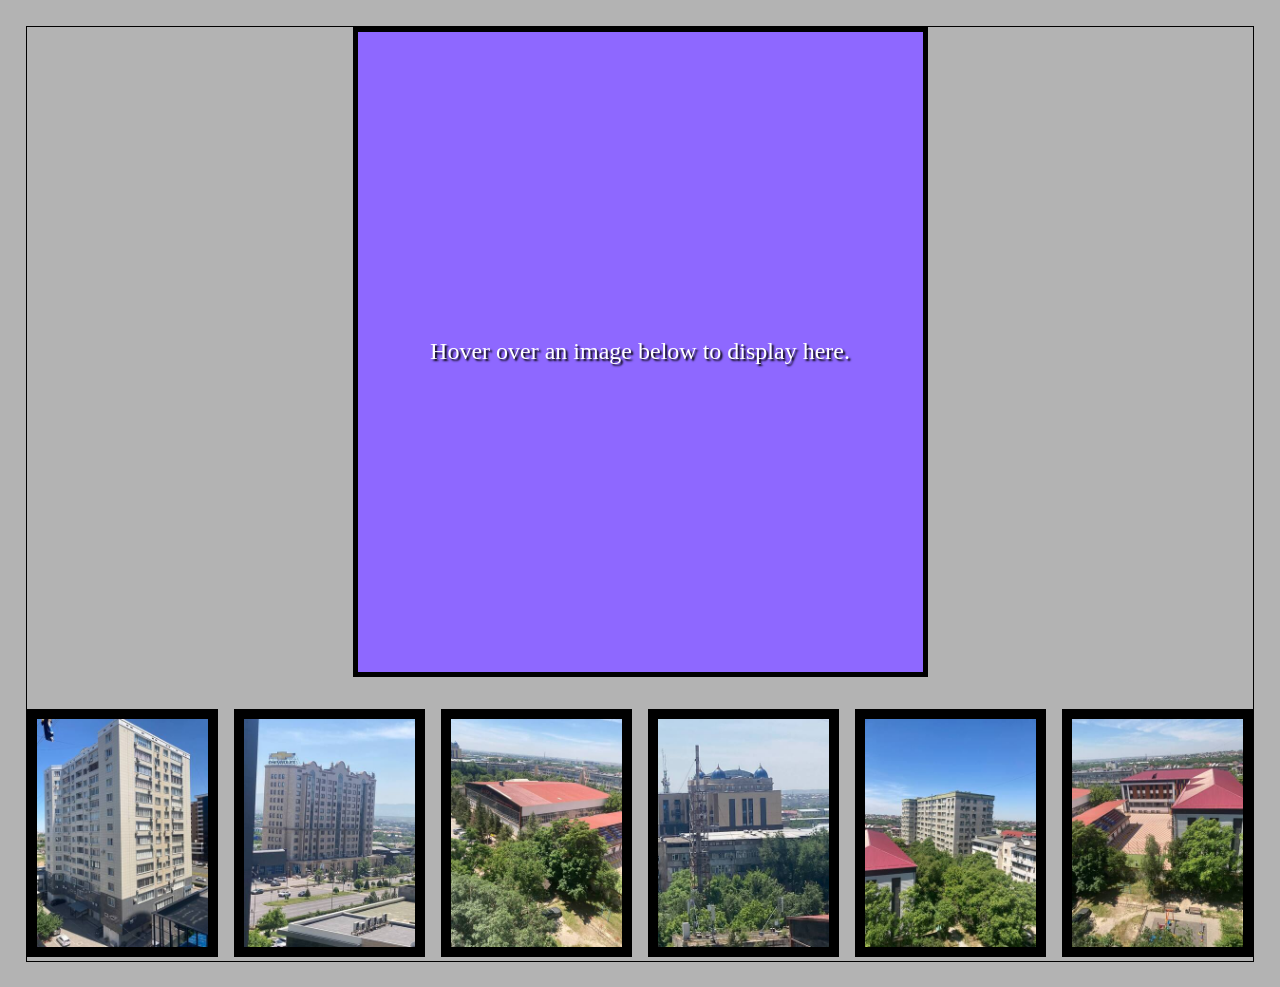
<file: HM2/index.html>
<!DOCTYPE html>
<html lang="en">
<head>
	<meta charset="UTF-8">
    <meta name="viewport" content="width=device-width, initial-scale=1.0">
	<title>Photo Gallery</title>
	<link rel="stylesheet" href="css/gallery.css">
	<script src = "js/gallery.js"></script>
</head>
<body onload="siteLoaded()">
	
	<div id="image">
		Hover over an image below to display here.
	</div>
	
    <ul class="gallery-list">
        <li>
            <img src="images/view1-thumb.jpg" width="360" height="480" class="preview" onmouseover="upDate(this)" onfocus="upDate(this)" onmouseout="unDo()" onblur="unDo()" alt="Newly constructed apartment building exterior" title="Place, I wanted to live in"  loading="lazy">
        </li>
        <li>
            <img src="images/view2-thumb.jpg" width="360" height="480" class="preview" onmouseover="upDate(this)" onfocus="upDate(this)" onmouseout="unDo()" onblur="unDo()" alt="Apartment and business building exterior" title="Place, I pass by every day" loading="lazy">
        </li>
        <li>
            <img src="images/view3-thumb.jpg" width="360" height="480" class="preview" onmouseover="upDate(this)" onfocus="upDate(this)" onmouseout="unDo()" onblur="unDo()" alt="Exterior of a gym building" title="Gym, I used to go to" loading="lazy">
        </li>
        <li>
            <img src="images/view4-thumb.jpg" width="360" height="480" class="preview" onmouseover="upDate(this)" onfocus="upDate(this)" onmouseout="unDo()" onblur="unDo()" alt="Facade of a hotel building" title="Place, I want to stay in someday" loading="lazy">
        </li>
        <li>
            <img src="images/view5-thumb.jpg" width="360" height="480" class="preview" onmouseover="upDate(this)" onfocus="upDate(this)" onmouseout="unDo()" onblur="unDo()" alt="Apartment building exterior" title="Place, my buddy lives in" loading="lazy">
        </li>
        <li>
            <img src="images/view6-thumb.jpg" width="360" height="480" class="preview" onmouseover="upDate(this)" onfocus="upDate(this)" onmouseout="unDo()" onblur="unDo()" alt="School building exterior" title="School, and a very noisy one" loading="lazy">
        </li>
    </ul>

</body>
</html>
</file>
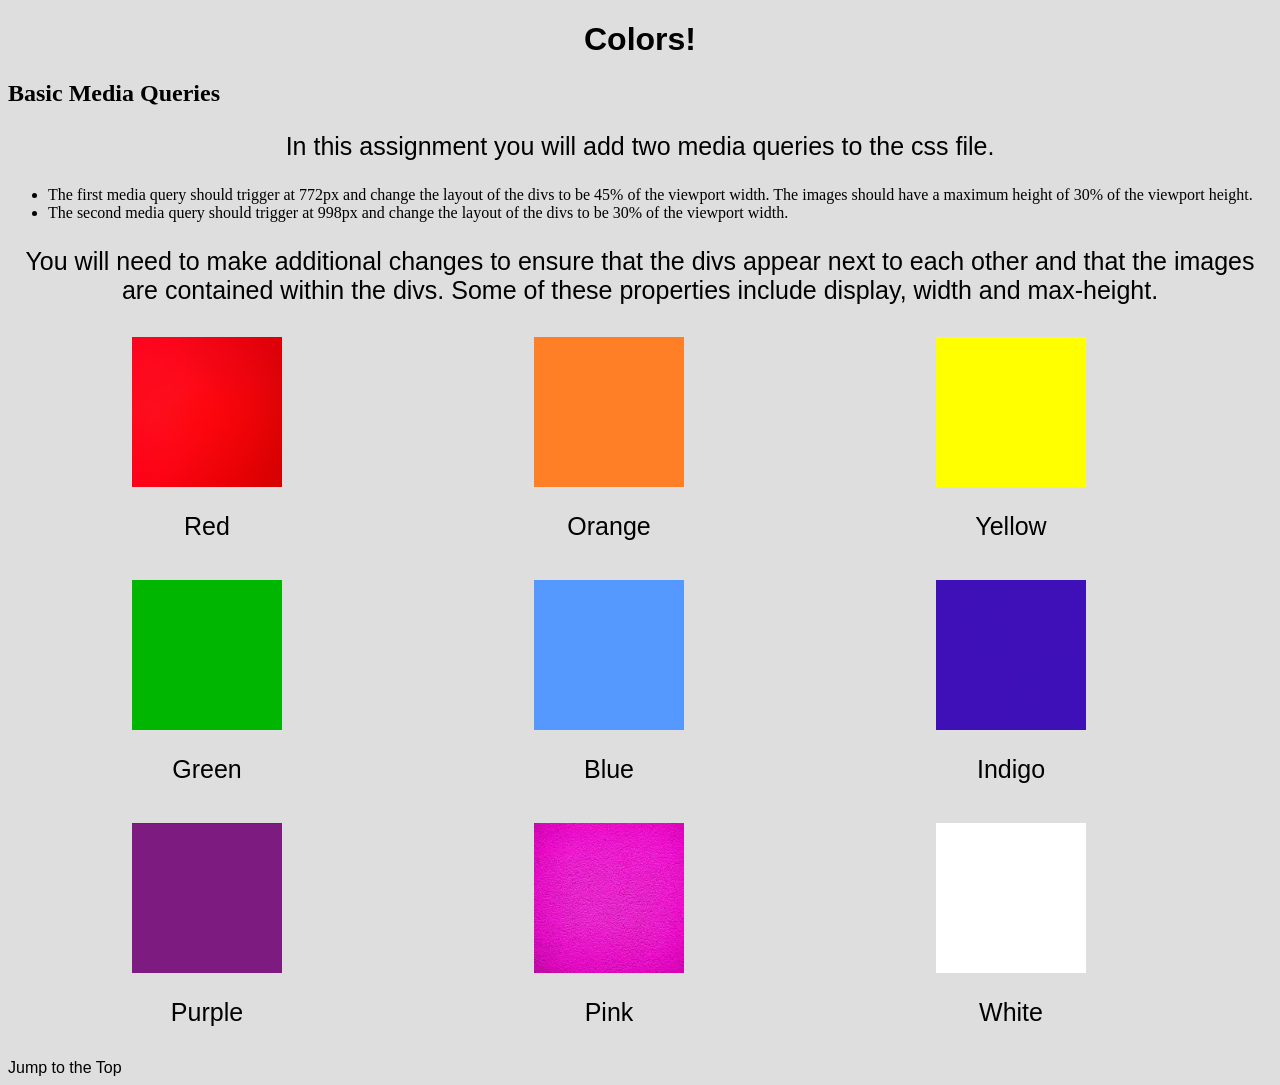
<file: responsive_design_hw1/index.html>
<!DOCTYPE html>
<html lang="en">

<head>
  <meta charset="UTF-8">
  <meta http-equiv="X-UA-Compatible" content="IE=edge">
  <meta name="viewport" content="width=device-width, initial-scale=1.0">
  <title>Colors</title>
  <link rel="stylesheet" href="css/style.css">
</head>

<body>
  <header>
    <h1 id="top">Colors!</h1>
  </header>

  <main>
    <h2>Basic Media Queries</h2>
    <p>In this assignment you will add two media queries to the css file.</p>
    <ul>
      <li>The first media query should trigger at 772px and change the layout of the divs to be 45% of the viewport width. The images should have a maximum height of 30% of the viewport height.</li>

      <li>The second media query should trigger at 998px and change the layout of the divs to be 30% of the viewport width.</li>
    </ul>
    <p>You will need to make additional changes to ensure that the divs appear next to each other and that the images are contained within the divs.  Some of these properties include display, width and max-height.</p>

    <div>
      <img src="images/Red.jpeg" alt="Red" width="200">
      <p class = "label">Red</p>
    </div>
    <div>
      <img src="images/Orange.png" alt="Orange" width="200">
      <p class = "label">Orange</p>
    </div>
    <div>
      <img src="images/Yellow.png" alt="Yellow" width="200">
      <p class = "label">Yellow</p>
    </div>
    <div>
      <img src="images/Green.png" alt="Green" width="200">
      <p class = "label">Green</p>
    </div>
    <div>
      <img src="images/Blue.png" alt="Blue" width="200">
      <p class = "label">Blue</p>
    </div>
    <div>
      <img src="images/Indigo.jpeg" alt="Indigo" width="200">
      <p class = "label">Indigo</p>
    </div>
    <div>
      <img src="images/Purple.png" alt="Purple" width="200">
      <p class = "label">Purple</p>
    </div>
    <div>
      <img src="images/Pink.jpeg" alt="Pink" width="200">
      <p class = "label">Pink</p>
    </div>
    <div>
      <img src="images/White.png" alt="White" width="200">
      <p class = "label">White</p>
    </div>
    </div>
  </main>

  <footer>
    <a href="#top">Jump to the Top</a>
  </footer>
</body>

</html>
</file>
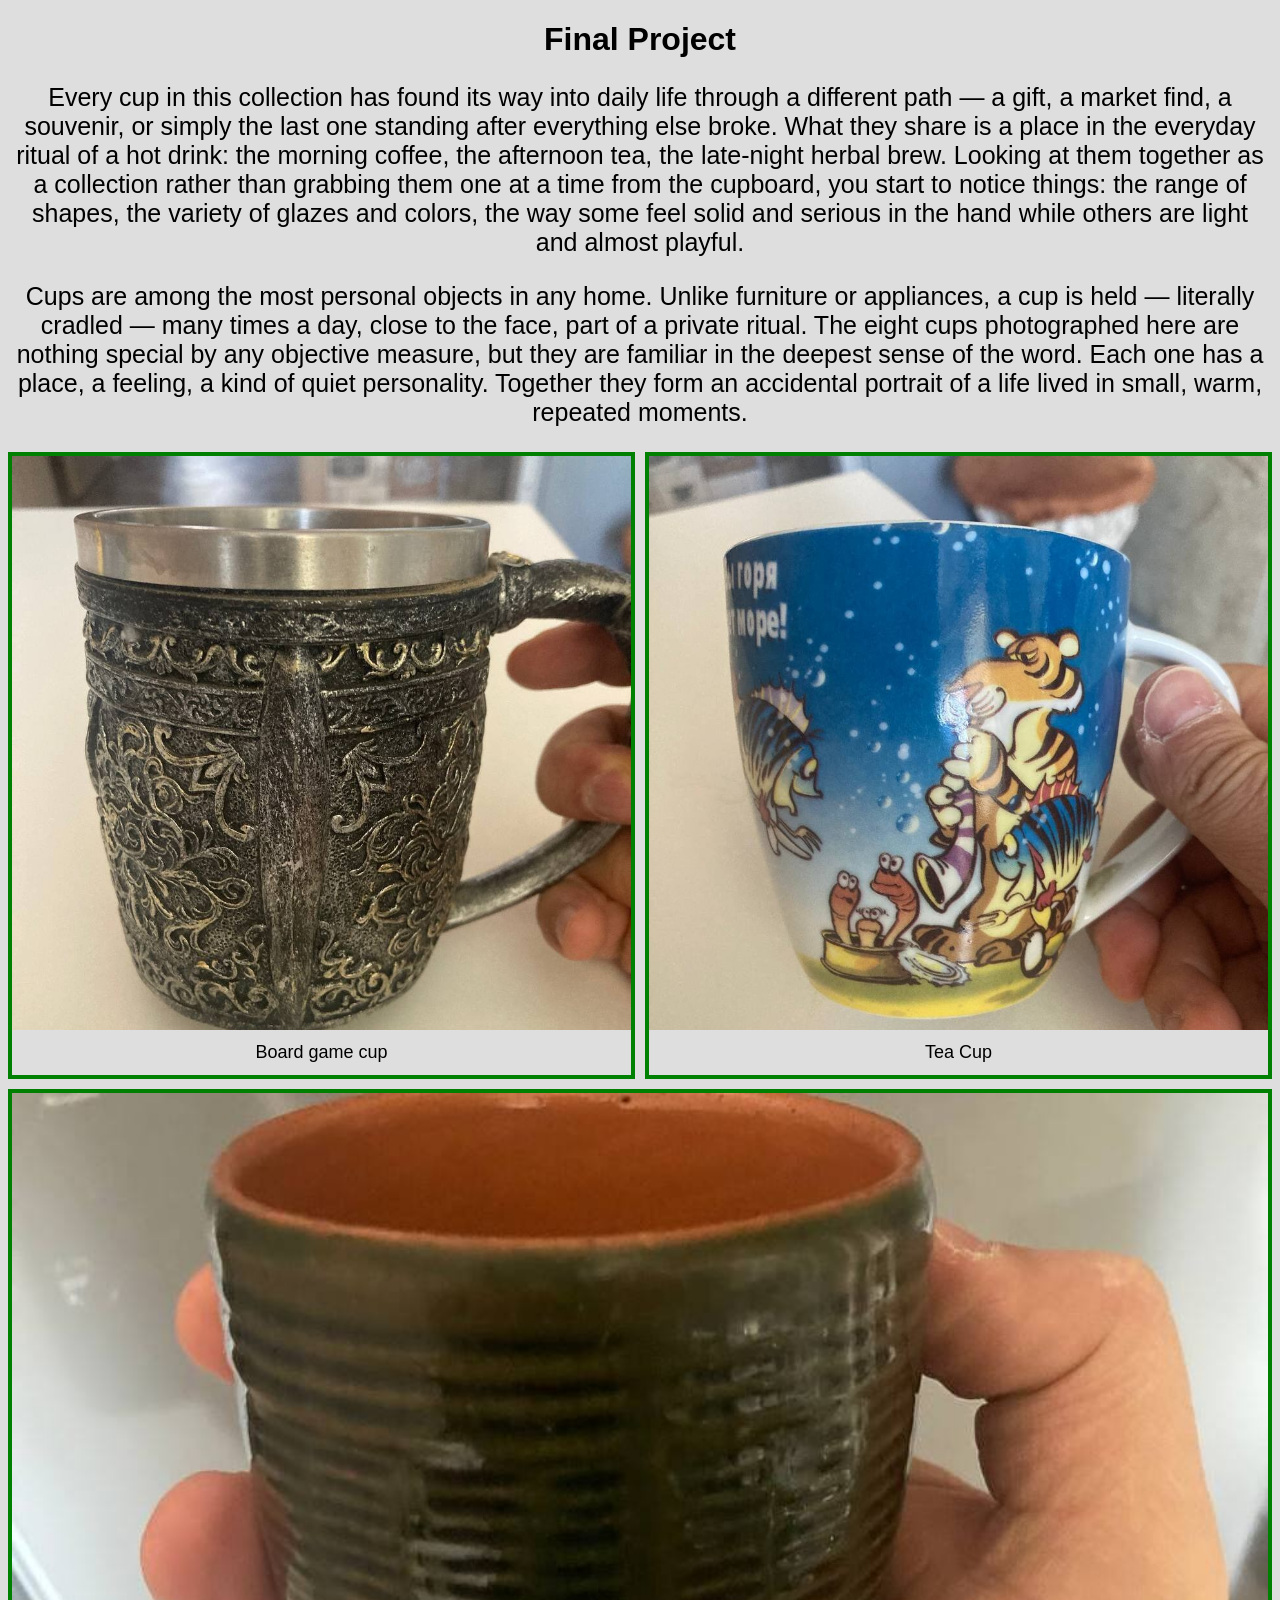
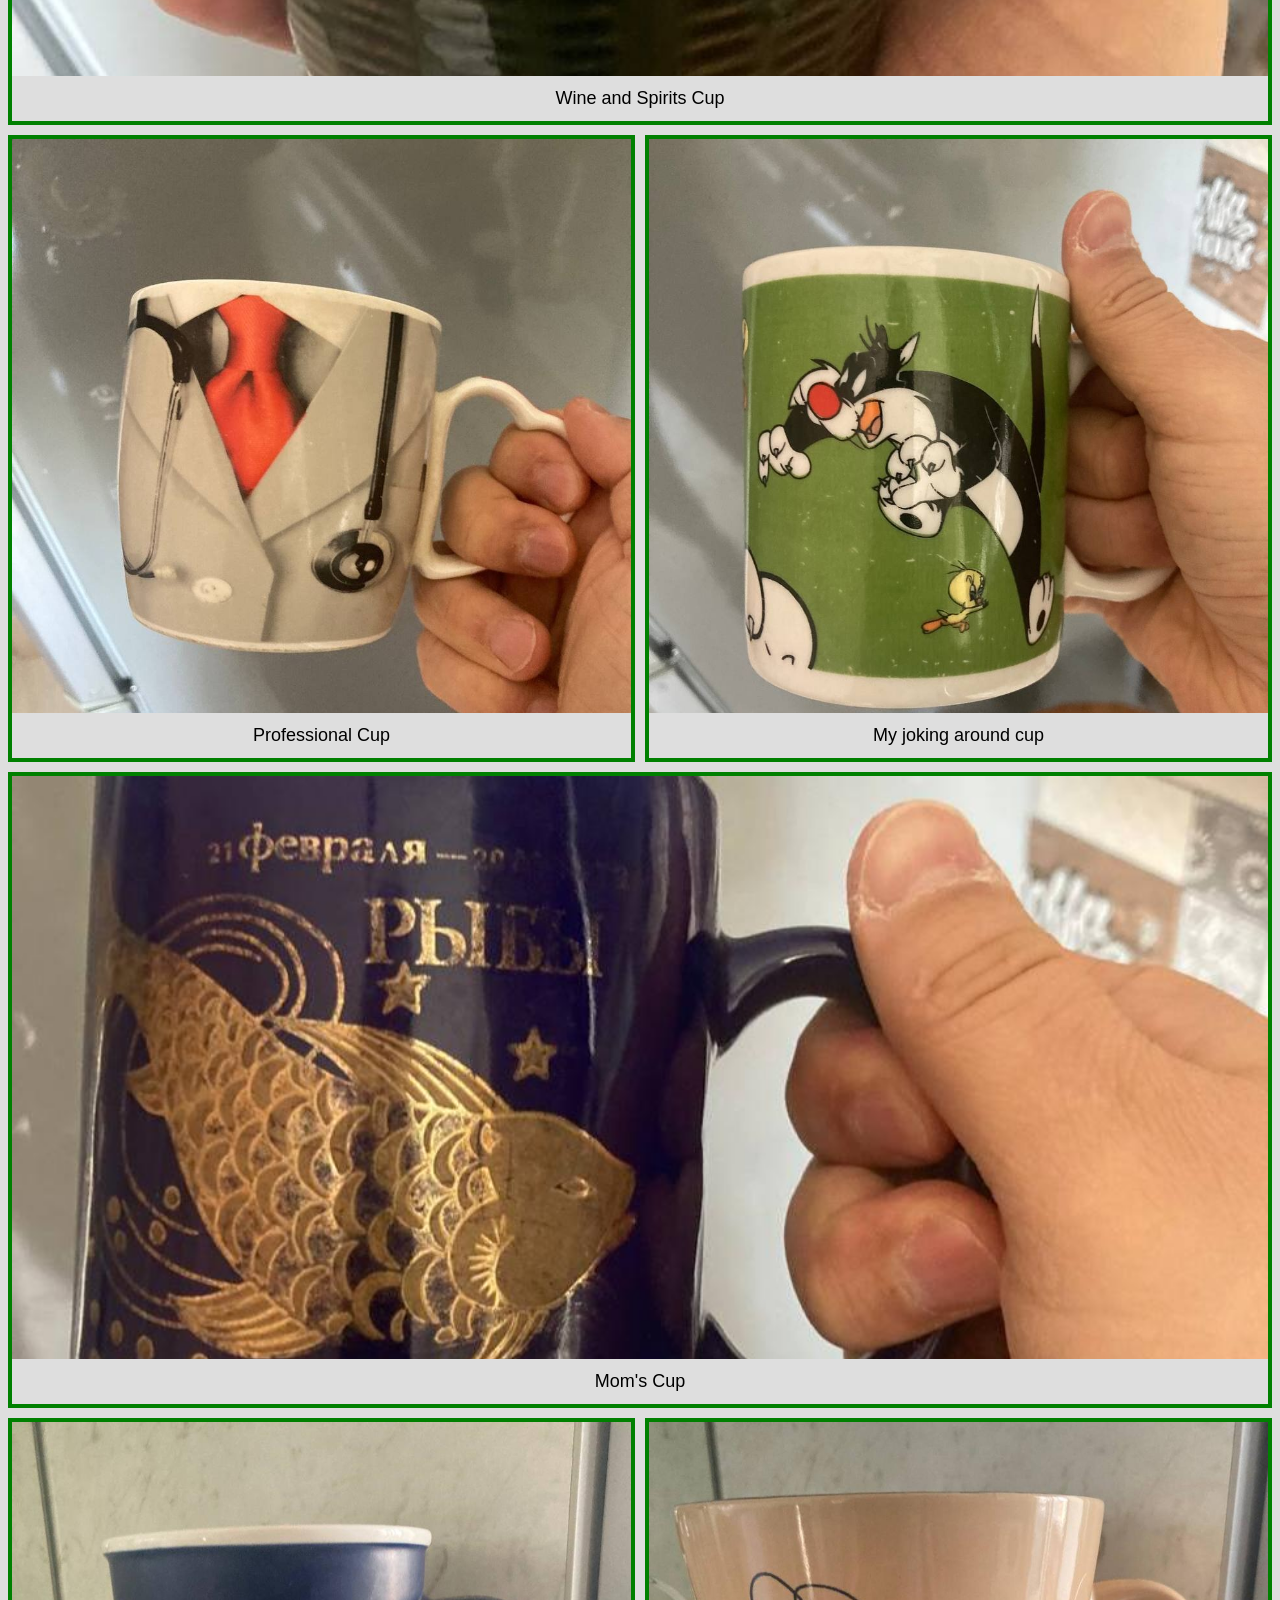
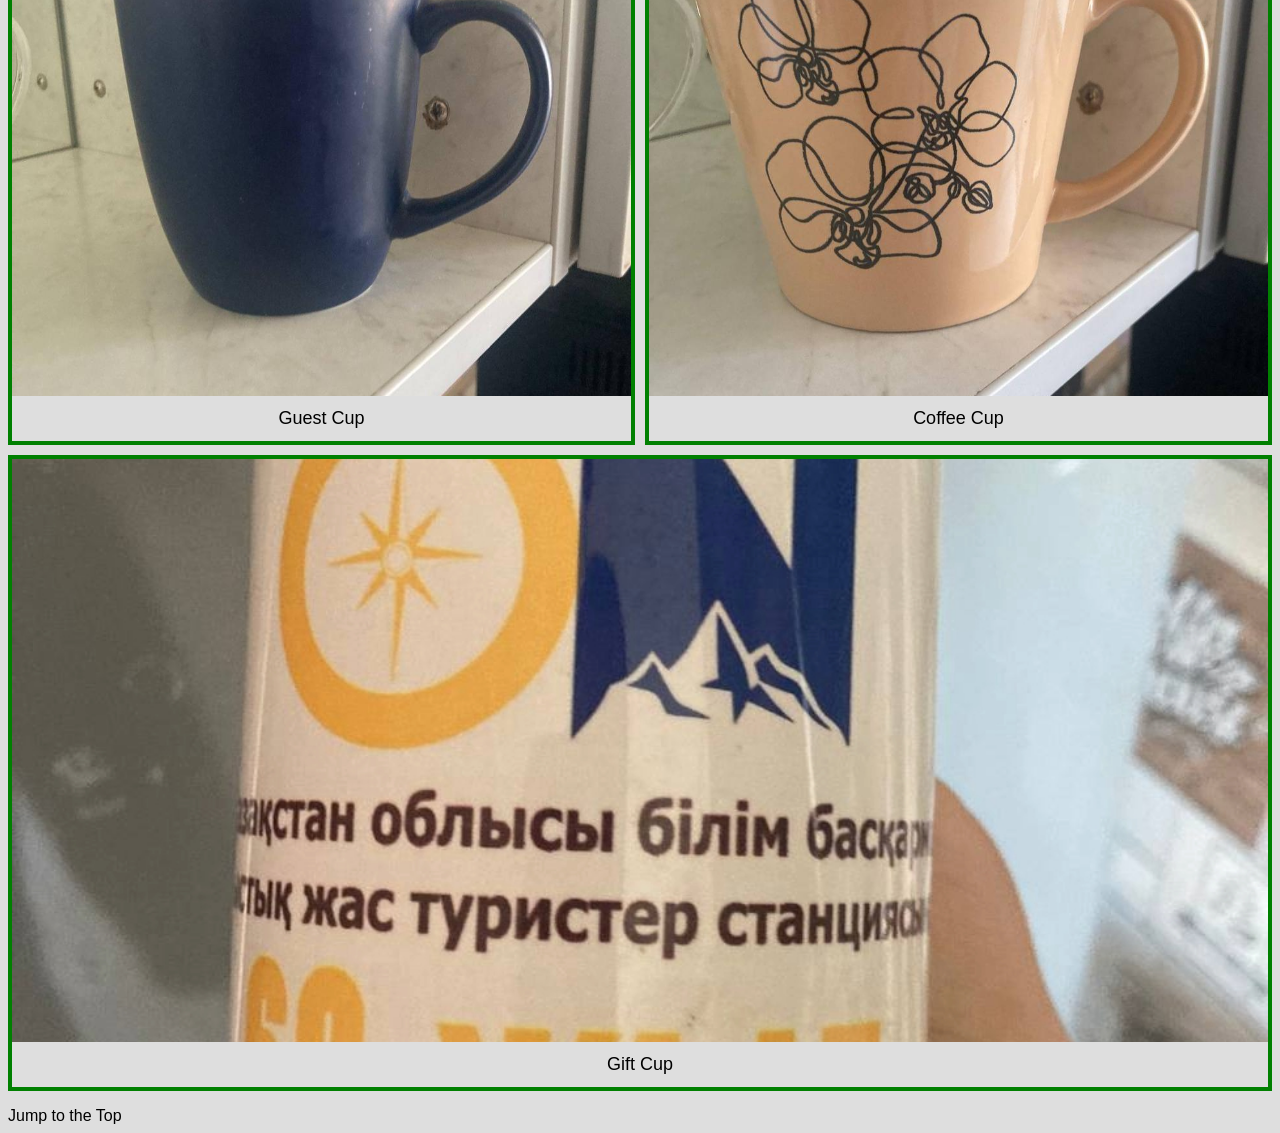
<file: responsive_design_hw_final/index.html>
<!DOCTYPE html>
<html lang="en">

<head>
  <meta charset="UTF-8">
  <meta http-equiv="X-UA-Compatible" content="IE=edge">
  <meta name="viewport" content="width=device-width, initial-scale=1.0">
  <title>Final Project</title>
  <link rel="stylesheet" href="css/style.css">
</head>

<body>
  <header>
    <h1 id="top">Final Project</h1>
  </header>

  <main>
    <p>Every cup in this collection has found its way into daily life through a different path — a gift, a market find, a souvenir, or simply the last one standing after everything else broke. What they share is a place in the everyday ritual of a hot drink: the morning coffee, the afternoon tea, the late-night herbal brew. Looking at them together as a collection rather than grabbing them one at a time from the cupboard, you start to notice things: the range of shapes, the variety of glazes and colors, the way some feel solid and serious in the hand while others are light and almost playful.</p>

    <p>Cups are among the most personal objects in any home. Unlike furniture or appliances, a cup is held — literally cradled — many times a day, close to the face, part of a private ritual. The eight cups photographed here are nothing special by any objective measure, but they are familiar in the deepest sense of the word. Each one has a place, a feeling, a kind of quiet personality. Together they form an accidental portrait of a life lived in small, warm, repeated moments.</p>
    
    <div class="grid">
        <figure>
            <img src="images/cup1.jpg" width="960" height="960" alt="Board game cup" loading="lazy">
            <figcaption>Board game cup</figcaption>
        </figure>
        <figure>
            <img src="images/cup2.jpg" width="960" height="960" alt="Tea Cup" loading="lazy">
            <figcaption>Tea Cup</figcaption>
        </figure>
        <figure>
            <img src="images/cup3.jpg" width="960" height="960" alt="Wine and Spirits Cup" loading="lazy">
            <figcaption>Wine and Spirits Cup</figcaption>
        </figure>
        <figure>
            <img src="images/cup4.jpg" width="960" height="960" alt="Professional Cup" loading="lazy">
            <figcaption>Professional Cup</figcaption>
        </figure>
        <figure>
            <img src="images/cup5.jpg" width="960" height="960" alt="My joking around cup" loading="lazy">
            <figcaption>My joking around cup</figcaption>
        </figure>
        <figure>
            <img src="images/cup6.jpg" width="960" height="960" alt="Mom's Cup" loading="lazy">
            <figcaption>Mom's Cup</figcaption>
        </figure>
        <figure>
            <img src="images/cup7.jpg" width="960" height="960" alt="Guest Cup" loading="lazy">
            <figcaption>Guest Cup</figcaption>
        </figure>
        <figure>
            <img src="images/cup8.jpg" width="960" height="960" alt="Coffee Cup" loading="lazy">
            <figcaption>Coffee Cup</figcaption>
        </figure>
        <figure>
            <img src="images/cup9.jpg" width="960" height="960" alt="Gift Cup" loading="lazy">
            <figcaption>Gift Cup</figcaption>
        </figure>
    </div>
  </main>

  <footer>
    <a href="#top">Jump to the Top</a>
  </footer>
</body>

</html>
</file>
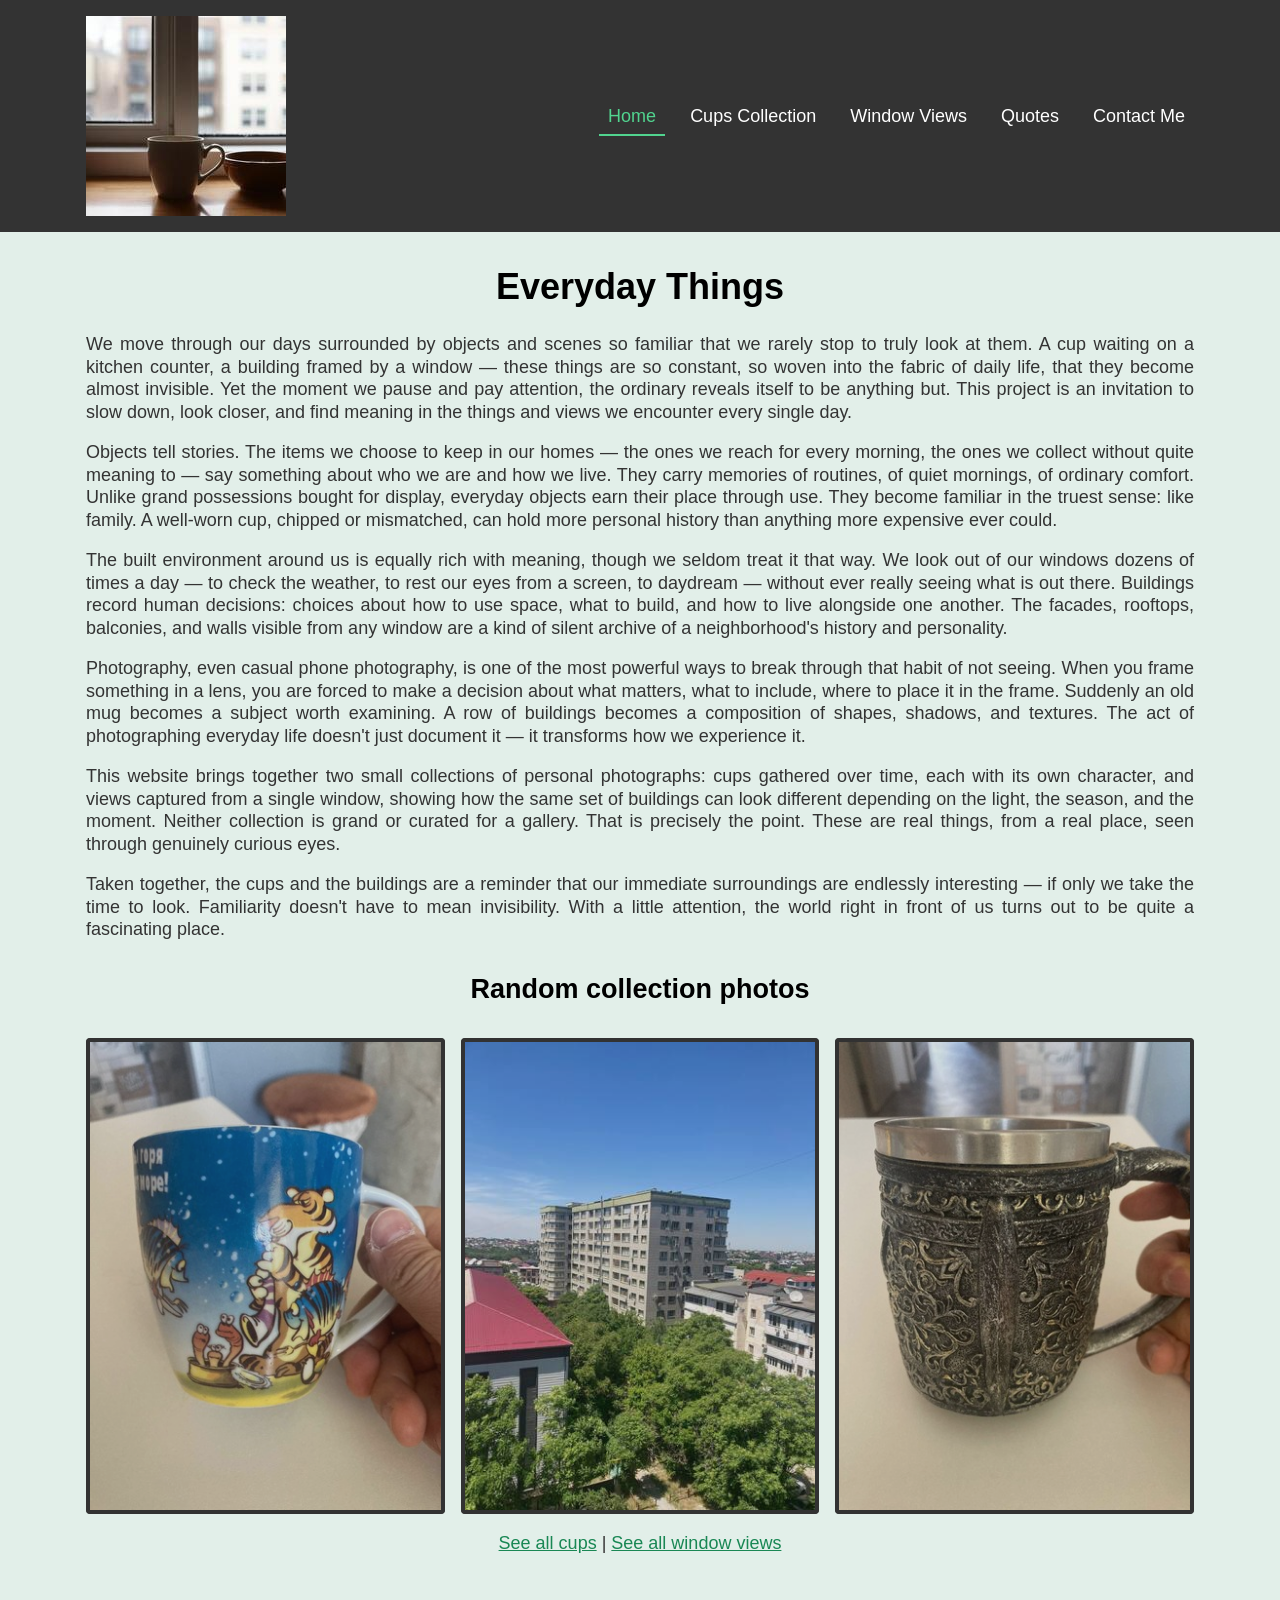
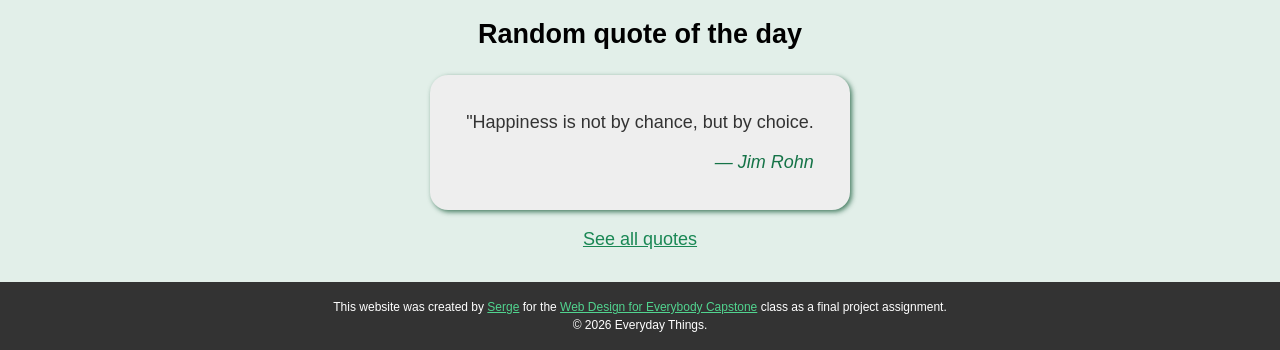
<file: web_design_final/index.html>
<!DOCTYPE html>
<html lang="en">
<head>
    <meta charset="utf-8">
    <meta name="viewport" content="width=device-width, initial-scale=1.0">
    <title>Everyday Things</title>
    <link rel="icon" type="image/x-icon" href="images/favicon.ico">
    <link rel="stylesheet" href="css/glightbox.min.css">
    <link rel="stylesheet" href="css/style.css">
</head>
<body>
    <div class="skip-link">
        <div class="container">
            <a href="#main">Skip to Main Content</a>
        </div>
    </div>

    <!-- HEADER -->
    <header class="site-header">
        <div class="container">
            <a href="index.html" class="site-logo">
                <img src="images/logo.jpg" width="200" height="200" alt="Everyday Things logo" title="Everyday Things homepage">
            </a>

            <nav id="navbar" class="site-nav" aria-label="Primary Navigation">
                <ul>
                    <li class="current"><a href="index.html">Home</a></li>
                    <li><a href="cups.html">Cups Collection</a></li>
                    <li><a href="views.html">Window Views</a></li>
                    <li><a href="quotes.html">Quotes</a></li>
                    <li><a href="contact.html">Contact Me</a></li>
                </ul>
            </nav>

            <button class="navbar-toggler" type="button" aria-controls="navbar" aria-expanded="false" aria-label="Toggle navigation">
                <span aria-hidden="true"></span>
            </button>
        </div>
    </header>

    
    <!-- MAIN CONTENT -->
    <main id="main" class="site-main">
        <div class="container">
            <h1>Everyday Things</h1>
            <p>We move through our days surrounded by objects and scenes so familiar that we rarely stop to truly look at them. A cup waiting on a kitchen counter, a building framed by a window — these things are so constant, so woven into the fabric of daily life, that they become almost invisible. Yet the moment we pause and pay attention, the ordinary reveals itself to be anything but. This project is an invitation to slow down, look closer, and find meaning in the things and views we encounter every single day.</p>
            <p>Objects tell stories. The items we choose to keep in our homes — the ones we reach for every morning, the ones we collect without quite meaning to — say something about who we are and how we live. They carry memories of routines, of quiet mornings, of ordinary comfort. Unlike grand possessions bought for display, everyday objects earn their place through use. They become familiar in the truest sense: like family. A well-worn cup, chipped or mismatched, can hold more personal history than anything more expensive ever could.</p>
            <p>The built environment around us is equally rich with meaning, though we seldom treat it that way. We look out of our windows dozens of times a day — to check the weather, to rest our eyes from a screen, to daydream — without ever really seeing what is out there. Buildings record human decisions: choices about how to use space, what to build, and how to live alongside one another. The facades, rooftops, balconies, and walls visible from any window are a kind of silent archive of a neighborhood's history and personality.</p>
            <p>Photography, even casual phone photography, is one of the most powerful ways to break through that habit of not seeing. When you frame something in a lens, you are forced to make a decision about what matters, what to include, where to place it in the frame. Suddenly an old mug becomes a subject worth examining. A row of buildings becomes a composition of shapes, shadows, and textures. The act of photographing everyday life doesn't just document it — it transforms how we experience it.</p>
            <p>This website brings together two small collections of personal photographs: cups gathered over time, each with its own character, and views captured from a single window, showing how the same set of buildings can look different depending on the light, the season, and the moment. Neither collection is grand or curated for a gallery. That is precisely the point. These are real things, from a real place, seen through genuinely curious eyes.</p>
            <p>Taken together, the cups and the buildings are a reminder that our immediate surroundings are endlessly interesting — if only we take the time to look. Familiarity doesn't have to mean invisibility. With a little attention, the world right in front of us turns out to be quite a fascinating place.</p>
        </div>

        <!-- Random collection photos -->
        <section class="section section-dynamic section-random section-gallery is-loading">
            <div class="container">
                <h2>Random collection photos</h2>
                <div class="dynamic-content"></div>
                <p class="section-links">
                    <a href="cups.html">See all cups</a> | <a href="views.html">See all window views</a>
                </p>
            </div>
        </section>

        <!-- Random quote -->
        <section class="section section-dynamic section-random section-quote is-loading">
            <div class="container">
                <h2>Random quote of the day</h2>
                <div class="dynamic-content"></div>
                <p class="section-links">
                    <a href="quotes.html">See all quotes</a>
                </p>
            </div>
        </section>
    </main>

    
    <!-- FOOTER -->
    <footer class="site-footer">
        <div class="container">
            <p>
                This website was created by <a href="https://github.com/SacredSAMF" target="_blank">Serge</a> for the <a href="https://www.coursera.org/learn/web-design-project/" target="_blank" rel="noopener noreferrer">Web Design for Everybody Capstone</a> class as a final project assignment.<br>
                &copy; <script>document.write(new Date().getFullYear())</script> Everyday Things.
            </p>
        </div>
    </footer>

    <!-- JavaScript -->
    <script src="js/glightbox.min.js"></script>
    <script src="js/scripts.js"></script>
</body>
</html>
</file>
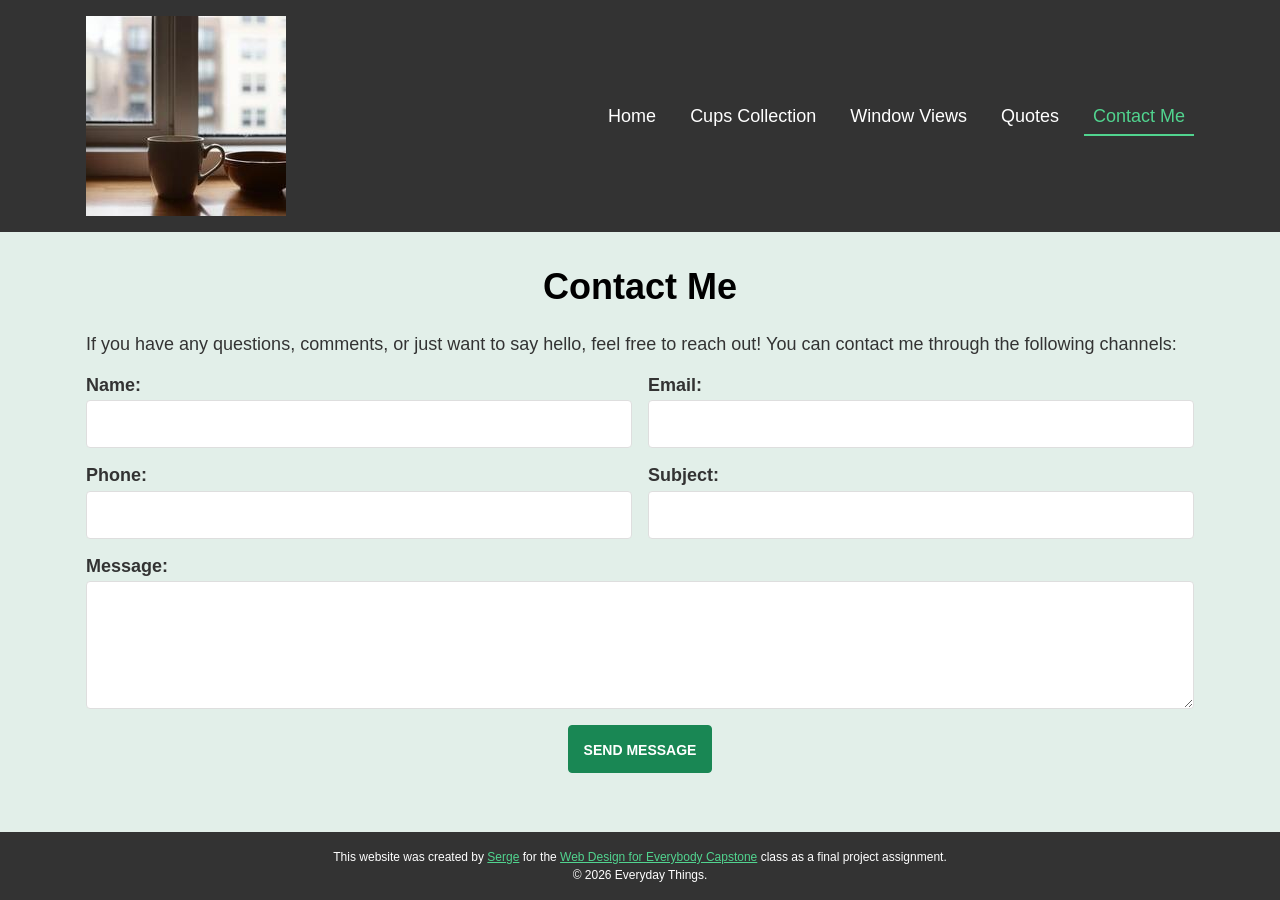
<file: web_design_final/contact.html>
<!DOCTYPE html>
<html lang="en">
<head>
    <meta charset="utf-8">
    <meta name="viewport" content="width=device-width, initial-scale=1.0">
    <title>Everyday Things</title>
    <link rel="icon" type="image/x-icon" href="images/favicon.ico">
    <link rel="stylesheet" href="css/style.css">
</head>
<body>
    <div class="skip-link">
        <div class="container">
            <a href="#main">Skip to Main Content</a>
        </div>
    </div>

    <!-- HEADER -->
    <header class="site-header">
        <div class="container">
            <a href="index.html" class="site-logo">
                <img src="images/logo.jpg" width="200" height="200" alt="Everyday Things logo" title="Everyday Things homepage">
            </a>

            <nav id="navbar" class="site-nav" aria-label="Primary Navigation">
                <ul>
                    <li><a href="index.html">Home</a></li>
                    <li><a href="cups.html">Cups Collection</a></li>
                    <li><a href="views.html">Window Views</a></li>
                    <li><a href="quotes.html">Quotes</a></li>
                    <li class="current"><a href="contact.html">Contact Me</a></li>
                </ul>
            </nav>

            <button class="navbar-toggler" type="button" aria-controls="navbar" aria-expanded="false" aria-label="Toggle navigation">
                <span aria-hidden="true"></span>
            </button>
        </div>
    </header>

    <main id="main" class="site-main">
        <div class="container">
            <h1>Contact Me</h1>
            <p>If you have any questions, comments, or just want to say hello, feel free to reach out! You can contact me through the following channels:</p>
            <form action="mailto:sacred.soul.samf@gmail.com" method="post" enctype="text/plain">
                <div class="form-group-wrapper">
                    <div class="form-group">
                        <label for="name">Name:</label>
                        <input type="text" id="name" name="name" required>
                    </div>
                    <div class="form-group">
                        <label for="email">Email:</label>
                        <input type="email" id="email" name="email" required>
                    </div>
                    <div class="form-group">
                        <label for="phone">Phone:</label>
                        <input type="tel" id="phone" name="phone">
                    </div>
                    <div class="form-group">
                        <label for="subject">Subject:</label>
                        <input type="text" id="subject" name="subject" required>
                    </div>
                    <div class="form-group form-group-wide">
                        <label for="message">Message:</label>
                        <textarea id="message" name="message" rows="5" required></textarea>
                    </div>
                    <div class="form-button-group">
                        <button type="submit">Send Message</button>
                    </div>
                </div>
            </form>
        </div>
    </main>

    
    <!-- FOOTER -->
    <footer class="site-footer">
        <div class="container">
            <p>
                This website was created by <a href="https://github.com/SacredSAMF" target="_blank">Serge</a> for the <a href="https://www.coursera.org/learn/web-design-project/" target="_blank" rel="noopener noreferrer">Web Design for Everybody Capstone</a> class as a final project assignment.<br>
                &copy; <script>document.write(new Date().getFullYear())</script> Everyday Things.
            </p>
        </div>
    </footer>

    <!-- JavaScript -->
    <script src="js/scripts.js"></script>
</body>
</html>
</file>
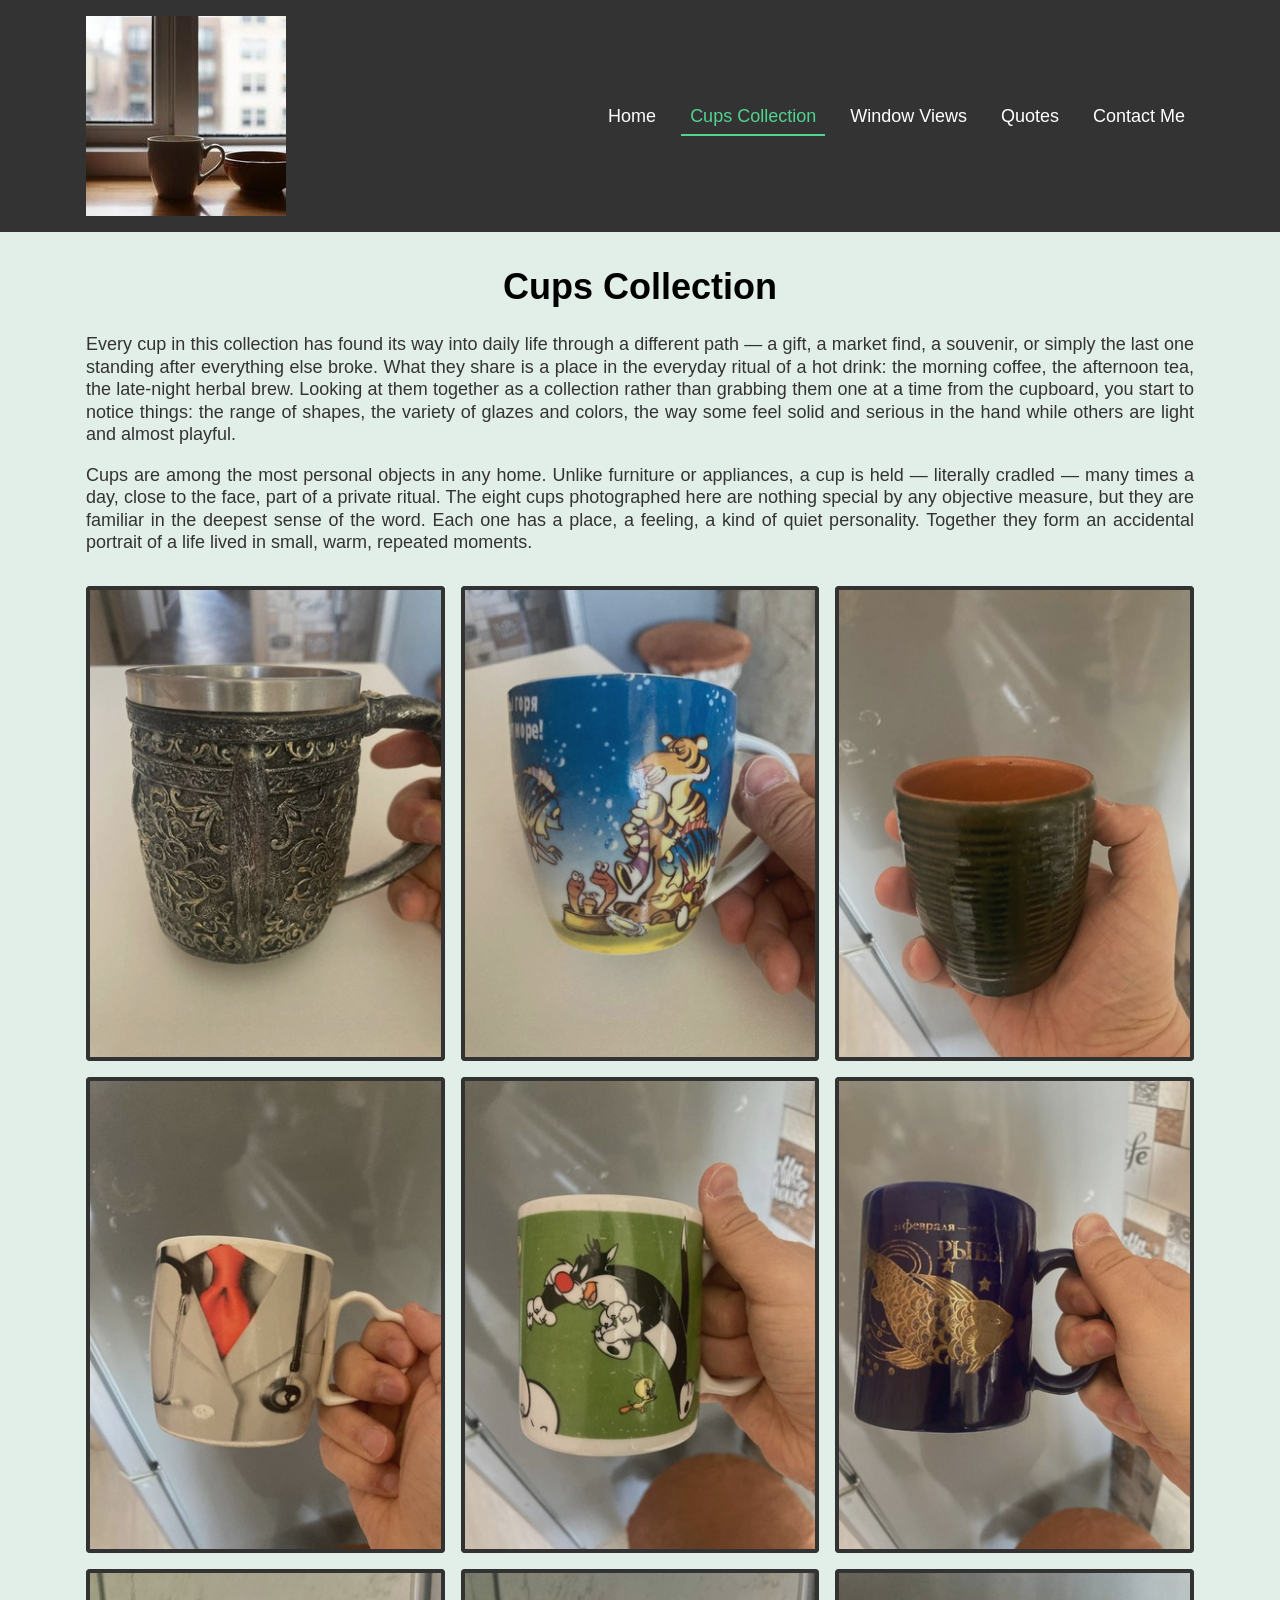
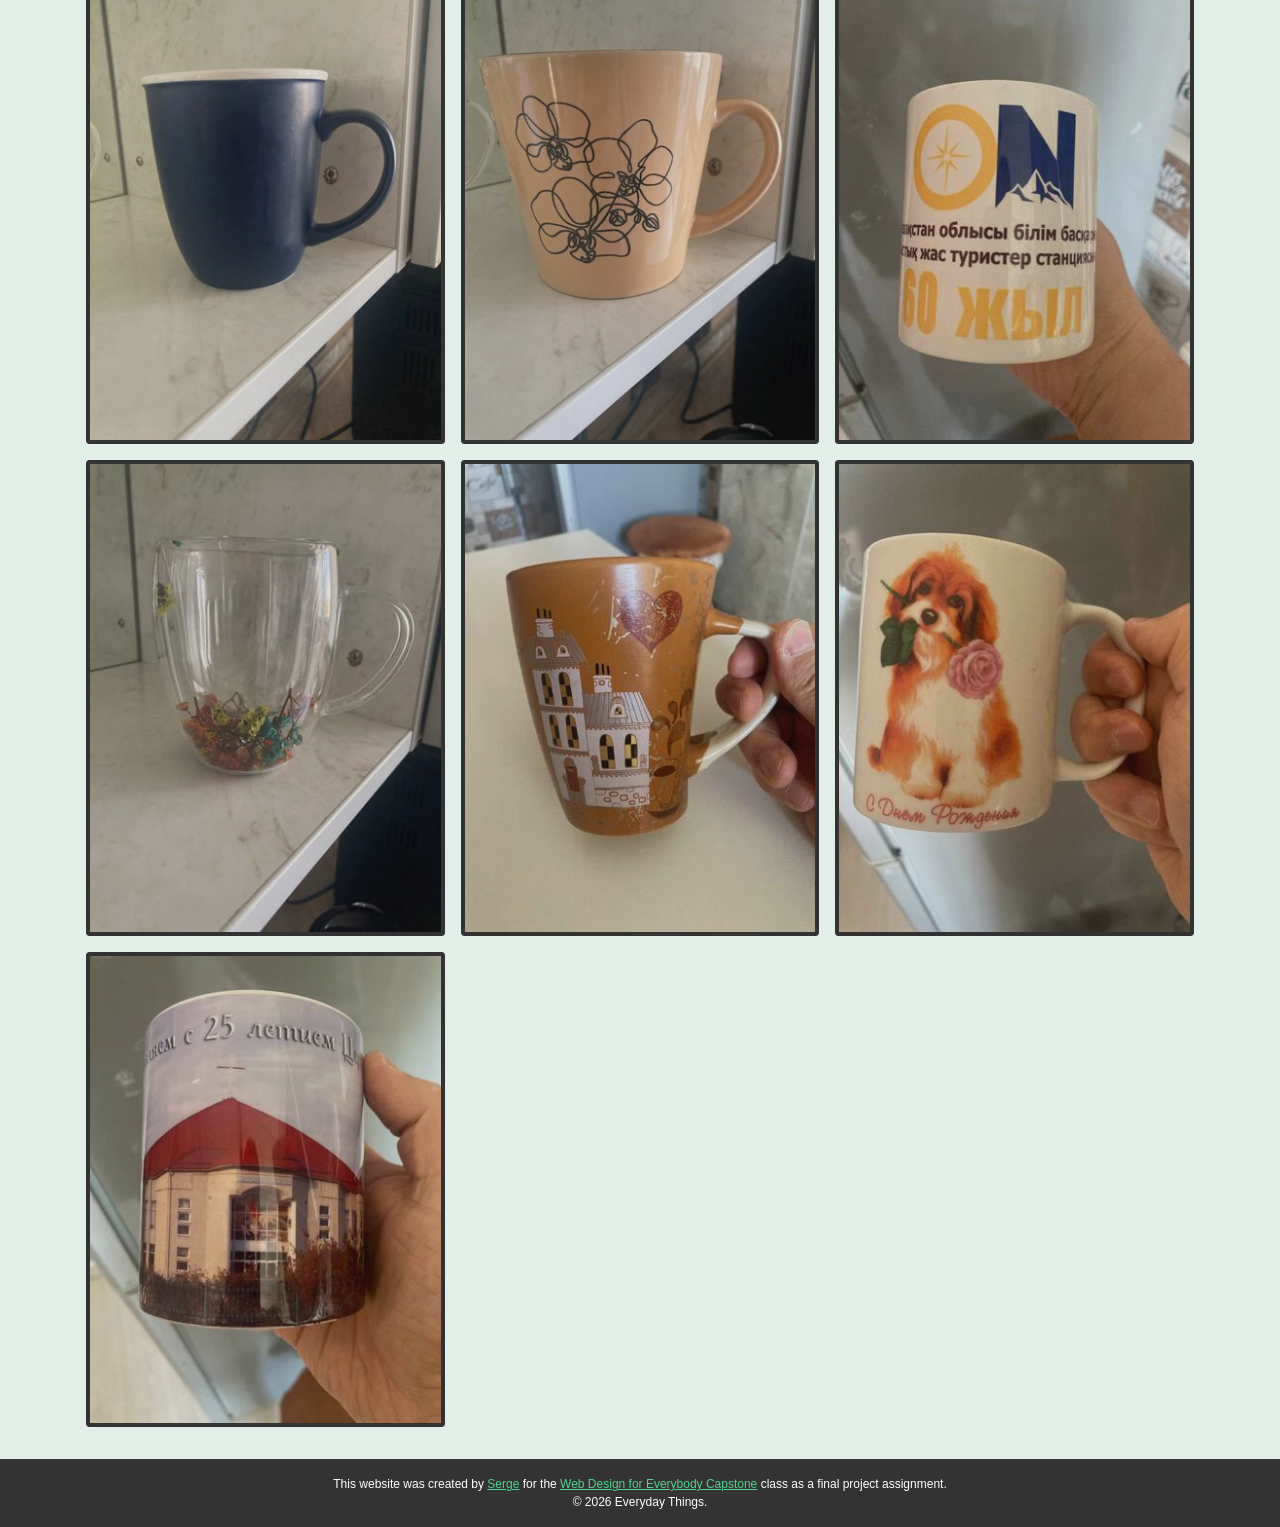
<file: web_design_final/cups.html>
<!DOCTYPE html>
<html lang="en">
<head>
    <meta charset="utf-8">
    <meta name="viewport" content="width=device-width, initial-scale=1.0">
    <title>Everyday Things</title>
    <link rel="icon" type="image/x-icon" href="images/favicon.ico">
    <link rel="stylesheet" href="css/glightbox.min.css">
    <link rel="stylesheet" href="css/style.css">
</head>
<body>
    <div class="skip-link">
        <div class="container">
            <a href="#main">Skip to Main Content</a>
        </div>
    </div>

    <!-- HEADER -->
    <header class="site-header">
        <div class="container">
            <a href="index.html" class="site-logo">
                <img src="images/logo.jpg" width="200" height="200" alt="Everyday Things logo" title="Everyday Things homepage">
            </a>

            <nav id="navbar" class="site-nav" aria-label="Primary Navigation">
                <ul>
                    <li><a href="index.html">Home</a></li>
                    <li class="current"><a href="cups.html">Cups Collection</a></li>
                    <li><a href="views.html">Window Views</a></li>
                    <li><a href="quotes.html">Quotes</a></li>
                    <li><a href="contact.html">Contact Me</a></li>
                </ul>
            </nav>

            <button class="navbar-toggler" type="button" aria-controls="navbar" aria-expanded="false" aria-label="Toggle navigation">
                <span aria-hidden="true"></span>
            </button>
        </div>
    </header>

    <main id="main" class="site-main">
        <div class="container">
            <h1>Cups Collection</h1>
            <p>Every cup in this collection has found its way into daily life through a different path — a gift, a market find, a souvenir, or simply the last one standing after everything else broke. What they share is a place in the everyday ritual of a hot drink: the morning coffee, the afternoon tea, the late-night herbal brew. Looking at them together as a collection rather than grabbing them one at a time from the cupboard, you start to notice things: the range of shapes, the variety of glazes and colors, the way some feel solid and serious in the hand while others are light and almost playful.</p>
            <p>Cups are among the most personal objects in any home. Unlike furniture or appliances, a cup is held — literally cradled — many times a day, close to the face, part of a private ritual. The eight cups photographed here are nothing special by any objective measure, but they are familiar in the deepest sense of the word. Each one has a place, a feeling, a kind of quiet personality. Together they form an accidental portrait of a life lived in small, warm, repeated moments.</p>

            <ul class="gallery-list">
                <li>
                    <a href="images/cup1.jpg" class="glightbox" target="_blank">
                        <img src="images/cup1-thumb.jpg" width="360" height="480" alt="A ceramic mug with a board game print" title="My go-to cup for game nights" loading="lazy">
                    </a>
                </li>
                <li>
                    <a href="images/cup2.jpg" class="glightbox" target="_blank">
                        <img src="images/cup2-thumb.jpg" width="360" height="480" alt="Tea Cup" title="My tea cup" loading="lazy">
                    </a>
                </li>
                <li>
                    <a href="images/cup3.jpg" class="glightbox" target="_blank">
                        <img src="images/cup3-thumb.jpg" width="360" height="480" alt="Wine and Spirits Cup" title="My wine and spirits cup" loading="lazy">
                    </a>
                </li>
                <li>
                    <a href="images/cup4.jpg" class="glightbox" target="_blank">
                        <img src="images/cup4-thumb.jpg" width="360" height="480" alt="Professional Cup" title="My professional cup" loading="lazy">
                    </a>
                </li>
                <li>
                    <a href="images/cup5.jpg" class="glightbox" target="_blank">
                        <img src="images/cup5-thumb.jpg" width="360" height="480" alt="Joking Around Cup" title="My joking around cup" loading="lazy">
                    </a>
                </li>
                <li>
                    <a href="images/cup6.jpg" class="glightbox" target="_blank">
                        <img src="images/cup6-thumb.jpg" width="360" height="480" alt="Mom's Cup" title="My mom's cup" loading="lazy">
                    </a>
                </li>
                <li>
                    <a href="images/cup7.jpg" class="glightbox" target="_blank">
                        <img src="images/cup7-thumb.jpg" width="360" height="480" alt="Guest Cup" title="Guest Cup" loading="lazy">
                    </a>
                </li>
                <li>
                    <a href="images/cup8.jpg" class="glightbox" target="_blank">
                        <img src="images/cup8-thumb.jpg" width="360" height="480" alt="Coffee Cup 1" title="My coffee cup" loading="lazy">
                    </a>
                </li>
                <li>
                    <a href="images/cup9.jpg" class="glightbox" target="_blank">
                        <img src="images/cup9-thumb.jpg" width="360" height="480" alt="Gift Cup 1" title="Gift Cup" loading="lazy">
                    </a>
                </li>
                <li>
                    <a href="images/cup10.jpg" class="glightbox" target="_blank">
                        <img src="images/cup10-thumb.jpg" width="360" height="480" alt="Herb Tea Cup" title="Herb tea cup" loading="lazy">
                    </a>
                </li>
                <li>
                    <a href="images/cup11.jpg" class="glightbox" target="_blank">
                        <img src="images/cup11-thumb.jpg" width="360" height="480" alt="Coffee Cup 2" title="Another coffee cup" loading="lazy">
                    </a>
                </li>
                <li>
                    <a href="images/cup12.jpg" class="glightbox" target="_blank">
                        <img src="images/cup12-thumb.jpg" width="360" height="480" alt="Gift Cup 2" title="Another gift cup" loading="lazy">
                    </a>
                </li>
                <li>
                    <a href="images/cup13.jpg" class="glightbox" target="_blank">
                        <img src="images/cup13-thumb.jpg" width="360" height="480" alt="Gift Cup 3" title="Yet another gift cup" loading="lazy">
                    </a>
                </li>
            </ul>
        </div>
    </main>

    
    <!-- FOOTER -->
    <footer class="site-footer">
        <div class="container">
            <p>
                This website was created by <a href="https://github.com/SacredSAMF" target="_blank">Serge</a> for the <a href="https://www.coursera.org/learn/web-design-project/" target="_blank" rel="noopener noreferrer">Web Design for Everybody Capstone</a> class as a final project assignment.<br>
                &copy; <script>document.write(new Date().getFullYear())</script> Everyday Things.
            </p>
        </div>
    </footer>

    <!-- JavaScript -->
    <script src="js/glightbox.min.js"></script>
    <script src="js/scripts.js"></script>
</body>
</html>
</file>
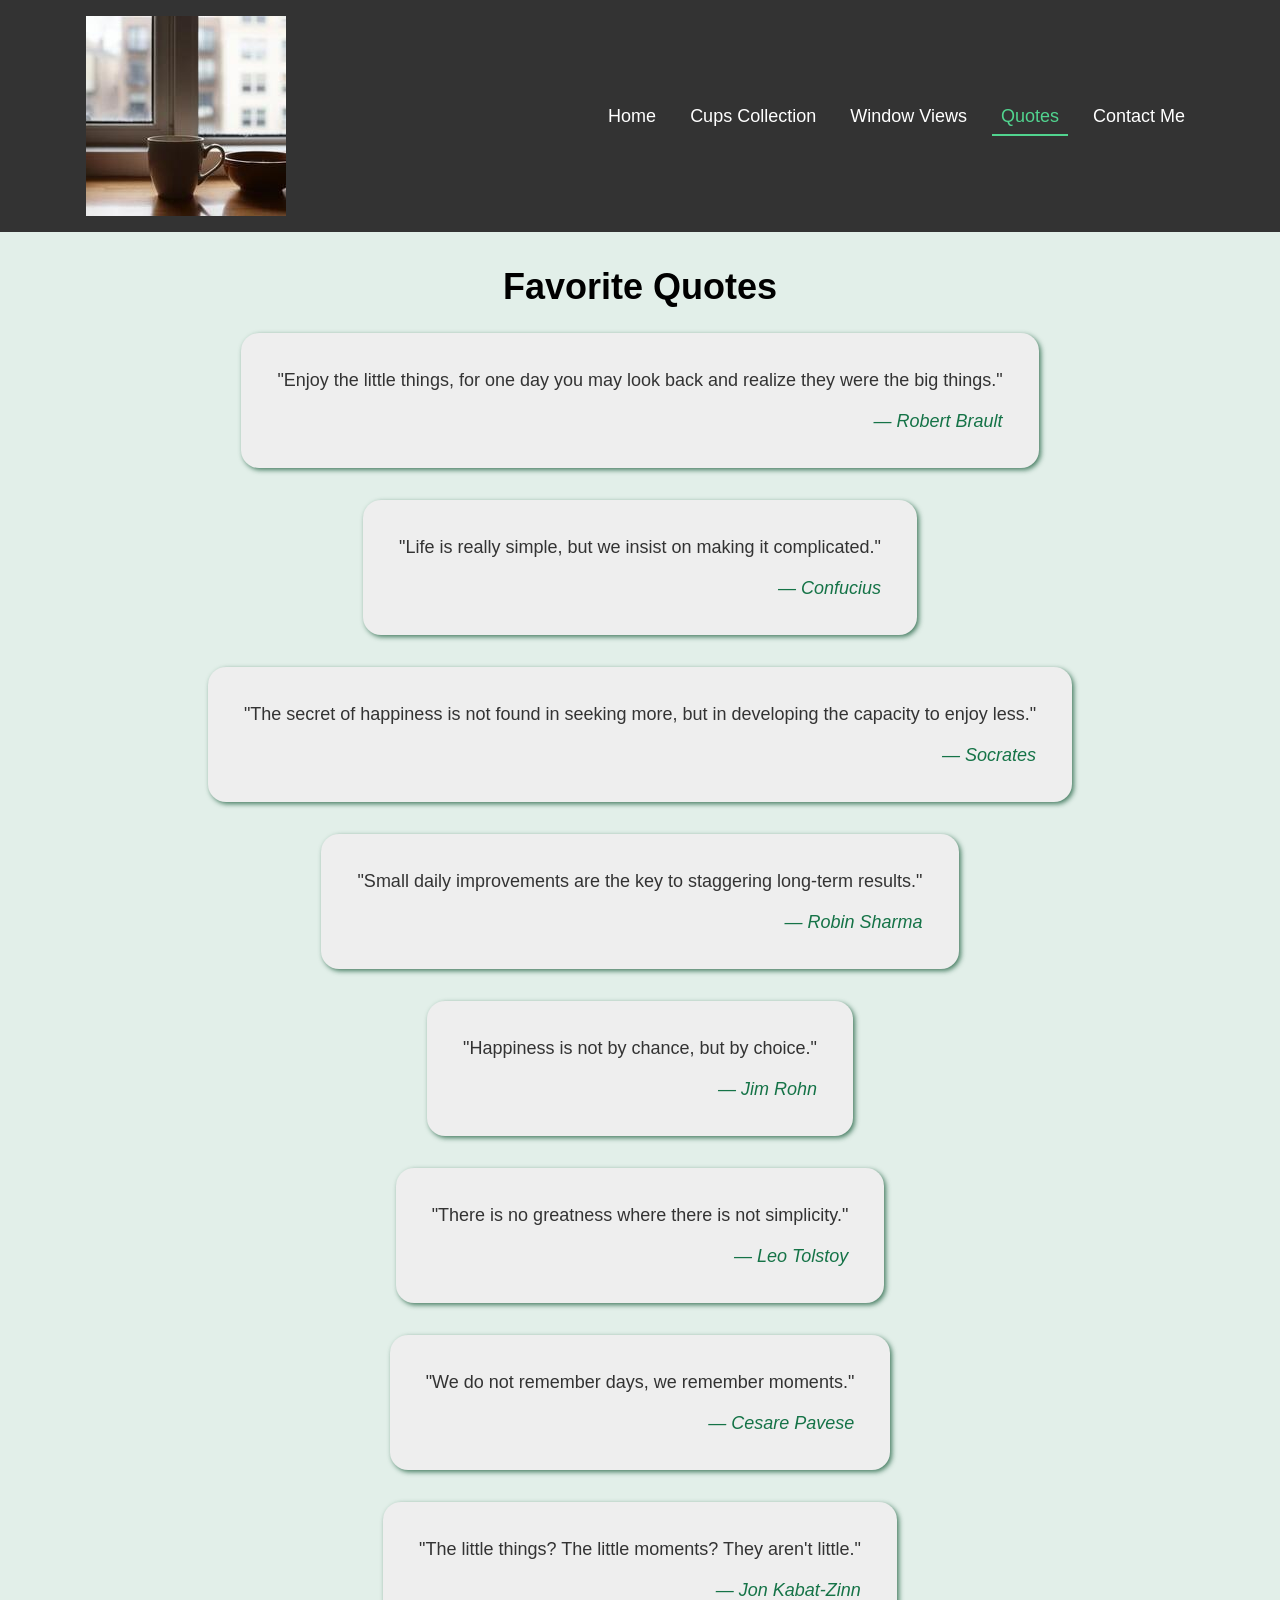
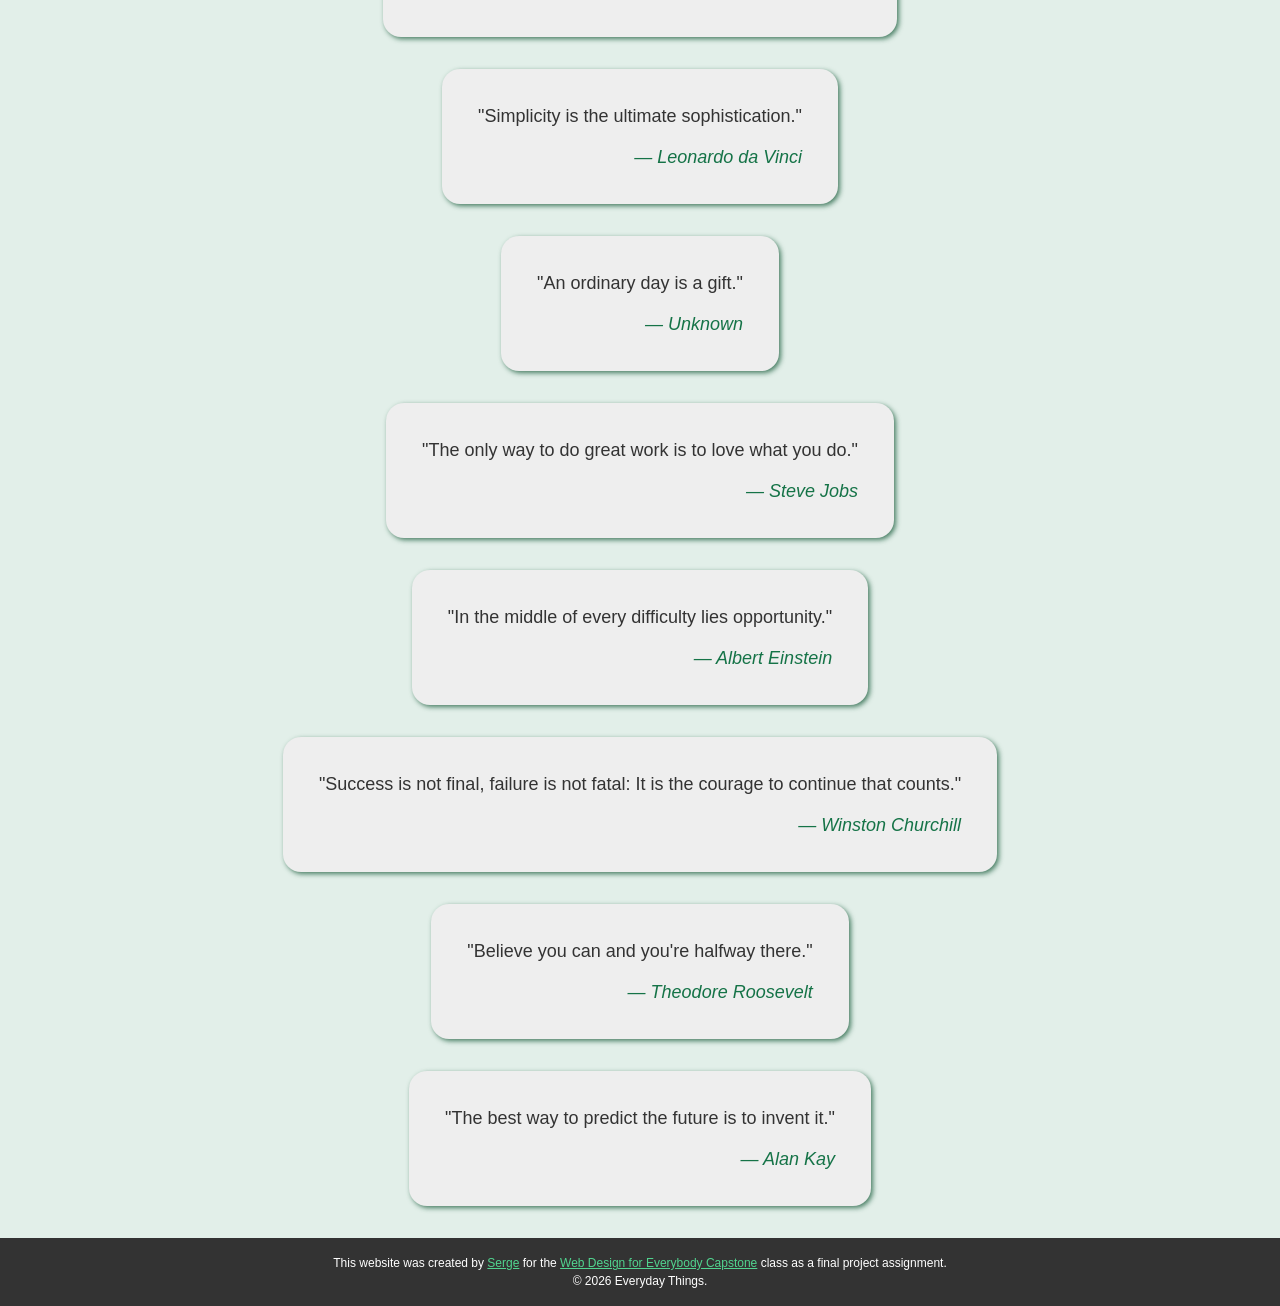
<file: web_design_final/quotes.html>
<!DOCTYPE html>
<html lang="en">
<head>
    <meta charset="utf-8">
    <meta name="viewport" content="width=device-width, initial-scale=1.0">
    <title>Everyday Things</title>
    <link rel="icon" type="image/x-icon" href="images/favicon.ico">
    <link rel="stylesheet" href="css/style.css">
</head>
<body>
    <div class="skip-link">
        <div class="container">
            <a href="#main">Skip to Main Content</a>
        </div>
    </div>

    <!-- HEADER -->
    <header class="site-header">
        <div class="container">
            <a href="index.html" class="site-logo">
                <img src="images/logo.jpg" width="200" height="200" alt="Everyday Things logo" title="Everyday Things homepage">
            </a>

            <nav id="navbar" class="site-nav" aria-label="Primary Navigation">
                <ul>
                    <li><a href="index.html">Home</a></li>
                    <li><a href="cups.html">Cups Collection</a></li>
                    <li><a href="views.html">Window Views</a></li>
                    <li class="current"><a href="quotes.html">Quotes</a></li>
                    <li><a href="contact.html">Contact Me</a></li>
                </ul>
            </nav>

            <button class="navbar-toggler" type="button" aria-controls="navbar" aria-expanded="false" aria-label="Toggle navigation">
                <span aria-hidden="true"></span>
            </button>
        </div>
    </header>

    <main id="main" class="site-main">
        <div class="container">
            <h1>Favorite Quotes</h1>
            <ul class="quotes-list">
                <li>
                    <figure>
                        <blockquote>"Enjoy the little things, for one day you may look back and realize they were the big things."</blockquote>
                        <figcaption>— <cite>Robert Brault</cite></figcaption>
                    </figure>
                </li>
                <li>
                    <figure>
                        <blockquote>"Life is really simple, but we insist on making it complicated."</blockquote>
                        <figcaption>— <cite>Confucius</cite></figcaption>
                    </figure>
                </li>
                <li>
                    <figure>
                        <blockquote>"The secret of happiness is not found in seeking more, but in developing the capacity to enjoy less."</blockquote>
                        <figcaption>— <cite>Socrates</cite></figcaption>
                    </figure>
                </li>
                <li>
                    <figure>
                        <blockquote>"Small daily improvements are the key to staggering long-term results."</blockquote>
                        <figcaption>— <cite>Robin Sharma</cite></figcaption>
                    </figure>
                </li>
                <li>
                    <figure>
                        <blockquote>"Happiness is not by chance, but by choice."</blockquote>
                        <figcaption>— <cite>Jim Rohn</cite></figcaption>
                    </figure>
                </li>
                <li>
                    <figure>
                        <blockquote>"There is no greatness where there is not simplicity."</blockquote>
                        <figcaption>— <cite>Leo Tolstoy</cite></figcaption>
                    </figure>
                </li>
                <li>
                    <figure>
                        <blockquote>"We do not remember days, we remember moments."</blockquote>
                        <figcaption>— <cite>Cesare Pavese</cite></figcaption>
                    </figure>
                </li>
                <li>
                    <figure>
                        <blockquote>"The little things? The little moments? They aren't little."</blockquote>
                        <figcaption>— <cite>Jon Kabat-Zinn</cite></figcaption>
                    </figure>
                </li>
                <li>
                    <figure>
                        <blockquote>"Simplicity is the ultimate sophistication."</blockquote>
                        <figcaption>— <cite>Leonardo da Vinci</cite></figcaption>
                    </figure>
                </li>
                <li>
                    <figure>
                        <blockquote>"An ordinary day is a gift."</blockquote>
                        <figcaption>— <cite>Unknown</cite></figcaption>
                    </figure>
                </li>
                <li>
                    <figure>
                        <blockquote>"The only way to do great work is to love what you do."</blockquote>
                        <figcaption>— <cite>Steve Jobs</cite></figcaption>
                    </figure>
                </li>
                <li>
                    <figure>
                        <blockquote>"In the middle of every difficulty lies opportunity."</blockquote>
                        <figcaption>— <cite>Albert Einstein</cite></figcaption>
                    </figure>
                </li>
                <li>
                    <figure>
                        <blockquote>"Success is not final, failure is not fatal: It is the courage to continue that counts."</blockquote>
                        <figcaption>— <cite>Winston Churchill</cite></figcaption>
                    </figure>
                </li>
                <li>
                    <figure>
                        <blockquote>"Believe you can and you're halfway there."</blockquote>
                        <figcaption>— <cite>Theodore Roosevelt</cite></figcaption>
                    </figure>
                </li>
                <li>
                    <figure>
                        <blockquote>"The best way to predict the future is to invent it."</blockquote>
                        <figcaption>— <cite>Alan Kay</cite></figcaption>
                    </figure>
                </li>
            </ul>
        </div>
    </main>

    
    <!-- FOOTER -->
    <footer class="site-footer">
        <div class="container">
            <p>
                This website was created by <a href="https://github.com/SacredSAMF" target="_blank">Serge</a> for the <a href="https://www.coursera.org/learn/web-design-project/" target="_blank" rel="noopener noreferrer">Web Design for Everybody Capstone</a> class as a final project assignment.<br>
                &copy; <script>document.write(new Date().getFullYear())</script> Everyday Things.
            </p>
        </div>
    </footer>

    <!-- JavaScript -->
    <script src="js/scripts.js"></script>
</body>
</html>
</file>
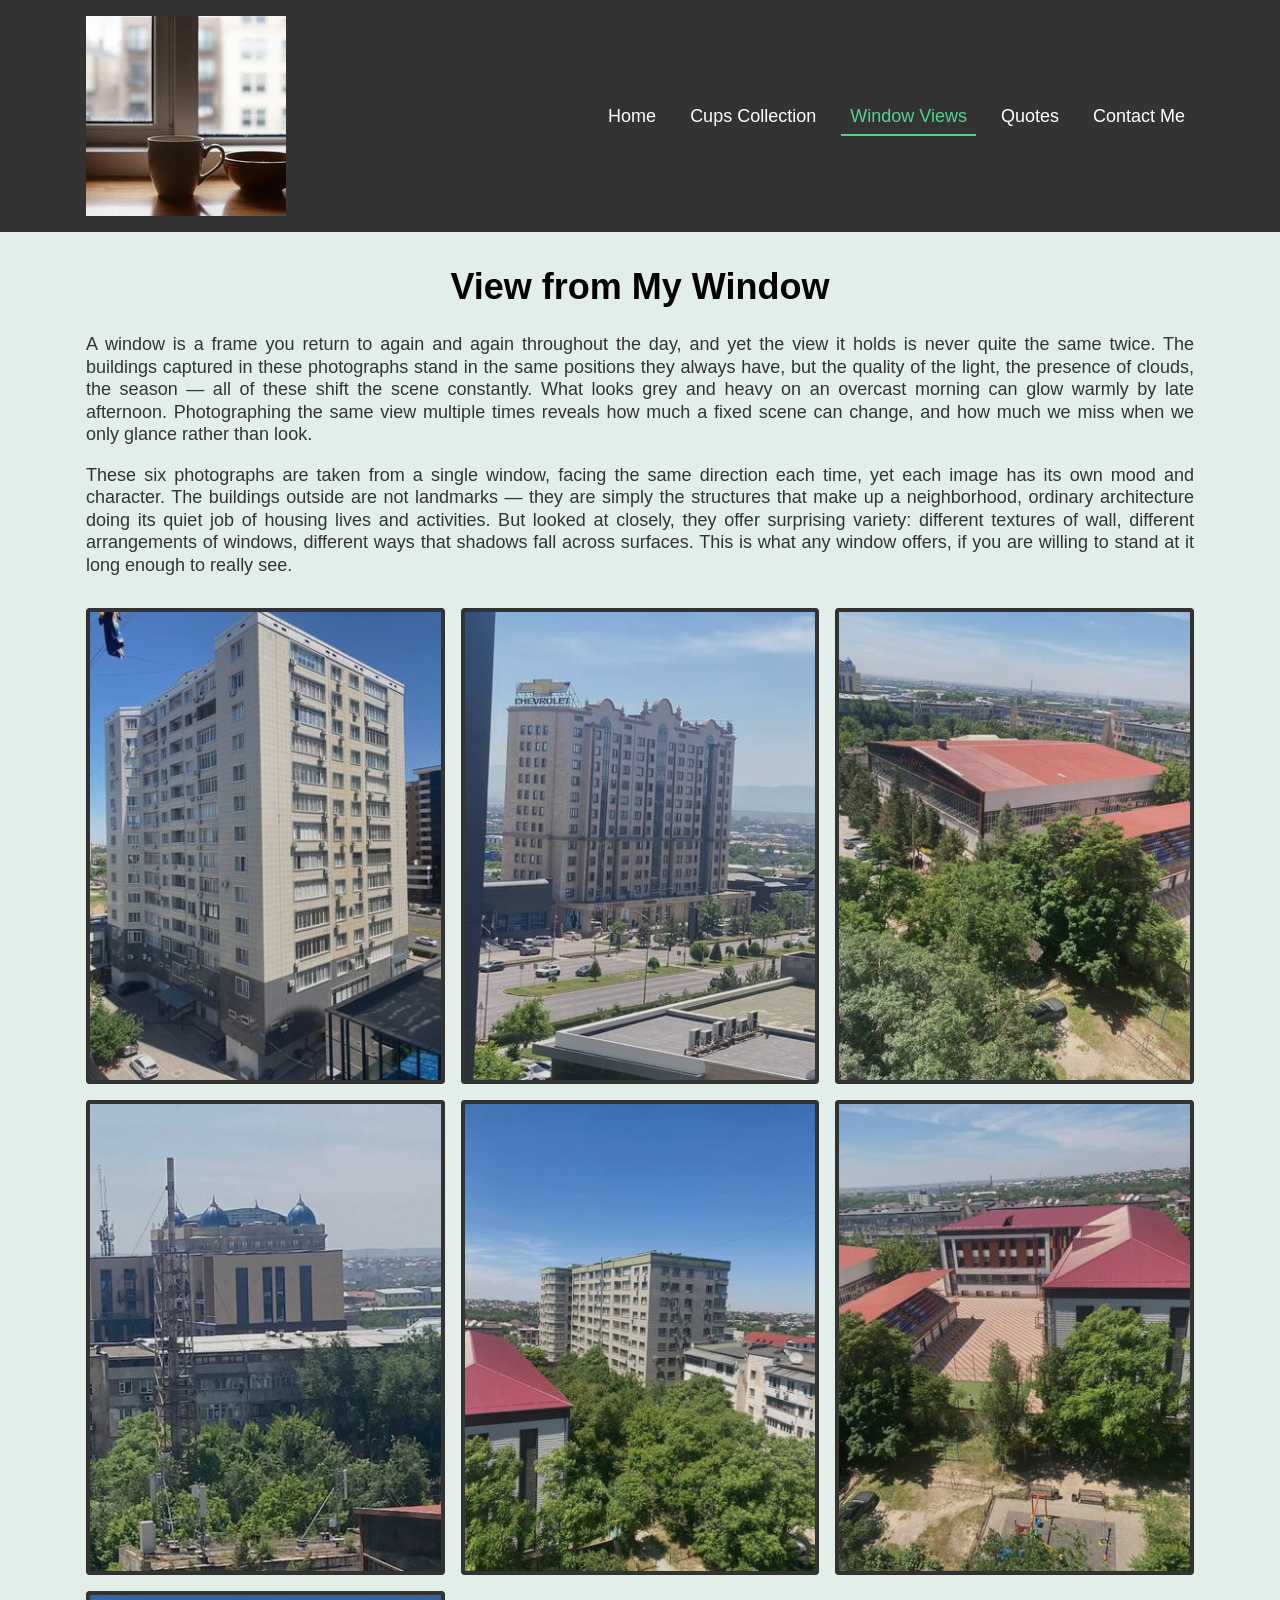
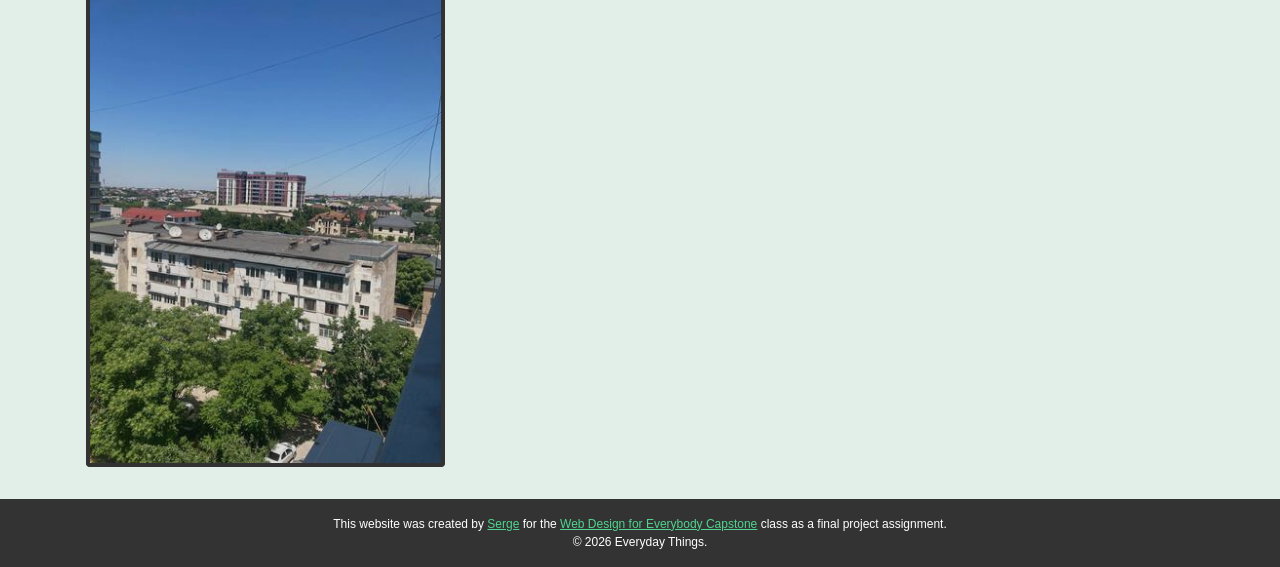
<file: web_design_final/views.html>
<!DOCTYPE html>
<html lang="en">
<head>
    <meta charset="utf-8">
    <meta name="viewport" content="width=device-width, initial-scale=1.0">
    <title>Everyday Things</title>
    <link rel="icon" type="image/x-icon" href="images/favicon.ico">
    <link rel="stylesheet" href="css/glightbox.min.css">
    <link rel="stylesheet" href="css/style.css">
</head>
<body>
    <div class="skip-link">
        <div class="container">
            <a href="#main">Skip to Main Content</a>
        </div>
    </div>

    <!-- HEADER -->
    <header class="site-header">
        <div class="container">
            <a href="index.html" class="site-logo">
                <img src="images/logo.jpg" width="200" height="200" alt="Everyday Things logo" title="Everyday Things homepage">
            </a>

            <nav id="navbar" class="site-nav" aria-label="Primary Navigation">
                <ul>
                    <li><a href="index.html">Home</a></li>
                    <li><a href="cups.html">Cups Collection</a></li>
                    <li class="current"><a href="views.html">Window Views</a></li>
                    <li><a href="quotes.html">Quotes</a></li>
                    <li><a href="contact.html">Contact Me</a></li>
                </ul>
            </nav>

            <button class="navbar-toggler" type="button" aria-controls="navbar" aria-expanded="false" aria-label="Toggle navigation">
                <span aria-hidden="true"></span>
            </button>
        </div>
    </header>

    <main id="main" class="site-main">
        <div class="container">
            <h1>View from My Window</h1>
            <p>A window is a frame you return to again and again throughout the day, and yet the view it holds is never quite the same twice. The buildings captured in these photographs stand in the same positions they always have, but the quality of the light, the presence of clouds, the season — all of these shift the scene constantly. What looks grey and heavy on an overcast morning can glow warmly by late afternoon. Photographing the same view multiple times reveals how much a fixed scene can change, and how much we miss when we only glance rather than look.</p>
            <p>These six photographs are taken from a single window, facing the same direction each time, yet each image has its own mood and character. The buildings outside are not landmarks — they are simply the structures that make up a neighborhood, ordinary architecture doing its quiet job of housing lives and activities. But looked at closely, they offer surprising variety: different textures of wall, different arrangements of windows, different ways that shadows fall across surfaces. This is what any window offers, if you are willing to stand at it long enough to really see.</p>

            <ul class="gallery-list">
                <li>
                    <a href="images/view1.jpg" class="glightbox" target="_blank">
                        <img src="images/view1-thumb.jpg" width="360" height="480" alt="Newly constructed apartment building exterior" title="Place, I wanted to live in" loading="lazy">
                    </a>
                </li>
                <li>
                    <a href="images/view2.jpg" class="glightbox" target="_blank">
                        <img src="images/view2-thumb.jpg" width="360" height="480" alt="Apartment and business building exterior" title="Place, I pass by every day" loading="lazy">
                    </a>
                </li>
                <li>
                    <a href="images/view3.jpg" class="glightbox" target="_blank">
                        <img src="images/view3-thumb.jpg" width="360" height="480" alt="Exterior of a gym building" title="Gym, I used to go to" loading="lazy">
                    </a>
                </li>
                <li>
                    <a href="images/view4.jpg" class="glightbox" target="_blank">
                        <img src="images/view4-thumb.jpg" width="360" height="480" alt="Facade of a hotel building" title="Place, I want to stay in someday" loading="lazy">
                    </a>
                </li>
                <li>
                    <a href="images/view5.jpg" class="glightbox" target="_blank">
                        <img src="images/view5-thumb.jpg" width="360" height="480" alt="Apartment building exterior" title="Place, my buddy lives in" loading="lazy">
                    </a>
                </li>
                <li>
                    <a href="images/view6.jpg" class="glightbox" target="_blank">
                        <img src="images/view6-thumb.jpg" width="360" height="480" alt="School building exterior" title="School, and a very noisy one" loading="lazy">
                    </a>
                </li>
                <li>
                    <a href="images/view7.jpg" class="glightbox" target="_blank">
                        <img src="images/view7-thumb.jpg" width="360" height="480" alt="Newly constructed building on a lot that was previously open ground" title="Place I used to play at, before it was built" loading="lazy">
                    </a>
                </li>
            </ul>
        </div>
    </main>

    
    <!-- FOOTER -->
    <footer class="site-footer">
        <div class="container">
            <p>
                This website was created by <a href="https://github.com/SacredSAMF" target="_blank">Serge</a> for the <a href="https://www.coursera.org/learn/web-design-project/" target="_blank" rel="noopener noreferrer">Web Design for Everybody Capstone</a> class as a final project assignment.<br>
                &copy; <script>document.write(new Date().getFullYear())</script> Everyday Things.
            </p>
        </div>
    </footer>

    <!-- JavaScript -->
    <script src="js/glightbox.min.js"></script>
    <script src="js/scripts.js"></script>
</body>
</html>
</file>
<file: HM2/css/gallery.css>
/*Name this external file gallery.css*/
*, *::before, *::after{
    box-sizing: border-box;
}
body{
    margin: 2%;
    border: 1px solid black;
    background-color: #b3b3b3;
}
img{
	width:100%;
    height: auto;
}

#image{
	width: 100%;
    max-width: 575px;
    height: 107.9734219269103vw;
    max-height: 650px;
    display: flex;
    align-items: center;
    justify-content: center;
	margin: 0 auto 25px;
    border: 5px solid black;
    background-color: #8e68ff;
    background-repeat: no-repeat;
    background-position: center;
    background-size: cover;
    text-shadow: 2px 2px 2px #000;
    text-align: center;
    font-size: 150%;
    color:#FFFFFF;
}

.gallery-list{
    display: grid;
    grid-template-columns: repeat(2, 1fr);
    align-items: flex-start;
    justify-content: space-between;
    gap: 1rem 1rem;
    margin: 2rem 0;
    padding: 0;
}
.gallery-list:last-child{
    margin-bottom: 0;
}
.gallery-list li{
    margin: 0;
    padding: 0;
    list-style: none;
}
.preview{
    border: 10px solid black;
}
.preview:hover, .preview:focus{
    border-color : #8e68ff;
}
@media (min-width: 414px){
    .gallery-list{
        grid-template-columns: repeat(3, 1fr);
    }
}
@media (min-width: 768px){
    .gallery-list{
        grid-template-columns: repeat(6, 1fr);
    }
}
</file>
<file: responsive_design_hw1/css/style.css>
body {
    background-color: #dedede;
}

h1 {
    text-align: center;
    font-family:Arial, sans-serif;
    font-size: 32px;
}

a {
    color: #000;
    text-decoration: none;
    font-family:Arial, sans-serif;
}

p {
   font-size: 25px;
   font-family:Arial, sans-serif;
}

img{
  width:100%;
}


p{
  text-align:center;
}

div img{
    width:150px;
    height: 150px;
    display:block;
    margin:auto;
}

div{
  display: block;
  margin: 5px;
  padding: 2px;
}

@media (min-width: 772px) {
    div{
        width: 45vw;
        display: inline-block;
    }
    img{
        max-width: 30vh;
        max-height: 30vh;
    }
}

@media (min-width: 998px) {
    div{
        width: 30vw;
    }
}

























/* 
main {
    border: 5px #000 solid;
    margin: 10px;
}
 */
/* 

.container {
    display: grid;
    grid-template-columns: 1fr;
    justify-items: center;
}
 */
/* img{
    width: 200px;
    height: 200px;
    padding: 5px;
} */

/* .child {
    position: relative;
    display: inline-block;
    border: 5px black solid;
    margin: 5px;
    border-radius: 5px;
} */

/* 

.label {
    display: none;
    position: absolute;
    top: 40%;
    left: 40%;
} */
/* 
.button {
    display: inline-block;
    border: 2px solid #000;
    padding: 5px;
    border-radius: 25px;
}
 */
/* 
.button:hover {
    background-color:#fff;
} */

/* 
footer {
    display: flex;
    justify-content: center;
} */

/* 
header {
    border-radius: 5px;
    border: 5px #000 solid;
    margin: 10px;
} */

/* 
.label {
    display: none;
    position: absolute;
    top: 40%;
    left: 40%;
} */
/* 
.child:hover .label {
    display: block;
} */
</file>
<file: responsive_design_hw_final/css/style.css>
html {
    scroll-behavior: smooth;
}

body {
    background-color: #dedede;
}

h1 {
    text-align: center;
    font-family:Arial, sans-serif;
    font-size: 32px;
}

a {
    color: #000;
    text-decoration: none;
    font-family:Arial, sans-serif;
}

p {
   font-size: 25px;
   font-family:Arial, sans-serif;
}

img{
  width:100%;
}


p{
  text-align:center;
}

.grid{
    display: grid;
    grid-template-columns: 1fr;
    gap: 10px;
}

.grid figure{
    overflow: hidden;
    display: block;
    position: relative;
    margin: 0;
    border: 4px solid green;
    background-color: #dedede;
}

.grid figure:before{
    content: '';
    display: block;
    padding-top: 100%;
}

.grid img{
    width: 100%;
    height: 100%;
    display: block;
    position: absolute;
    z-index: 1;
    top: 0;
    left: 0;
    object-fit: cover;
    object-position: center;
}
.grid figcaption{
    width: 100%;
    display: block;
    position: absolute;
    z-index: 2;
    bottom: 0;
    left: 0;
    padding: 12px 0;
    background-color: #dedede;
    text-align: center;
    font-family:Arial, sans-serif;
    font-size: 18px;
}

footer{
    margin-top: 1em;
}

@media (min-width: 772px){
    .grid{
        grid-template-columns: repeat(2, 1fr);
    }
    .grid figure{
        border-radius: 50%;
    }
    .grid figure:last-child{
        grid-column: 1 / span 2;
    }
    .grid figure:last-child::before{
        padding-top: 50%;
    }
}

@media (min-width: 992px){
    .grid{
        grid-template-columns: repeat(2, 1fr);
    }
    .grid figure{
        border-radius: 0;
    }
    .grid figure:last-child{
        grid-column: auto;
    }
    .grid figure:last-child::before{
        padding-top: 100%;
    }
    .grid figure:nth-child(3n+3){
        grid-column: 1 / span 2;
    }
    .grid figure:nth-child(3n+3)::before{
        padding-top: 50%;
    }
}

@media (prefers-reduced-motion: reduce) {
    html {
        scroll-behavior: auto;
    }
}

@media (prefers-color-scheme: dark) {
    .grid figure{
        border-color: #000;
        background-color: #000;
        color: #fcf821;
    }
    .grid figcaption{
        background-color: #000;
    }
}
























/* 
main {
    border: 5px #000 solid;
    margin: 10px;
}
 */
/* 

.container {
    display: grid;
    grid-template-columns: 1fr;
    justify-items: center;
}
 */
/* img{
    width: 200px;
    height: 200px;
    padding: 5px;
} */

/* .child {
    position: relative;
    display: inline-block;
    border: 5px black solid;
    margin: 5px;
    border-radius: 5px;
} */

/* 

.label {
    display: none;
    position: absolute;
    top: 40%;
    left: 40%;
} */
/* 
.button {
    display: inline-block;
    border: 2px solid #000;
    padding: 5px;
    border-radius: 25px;
}
 */
/* 
.button:hover {
    background-color:#fff;
} */

/* 
footer {
    display: flex;
    justify-content: center;
} */

/* 
header {
    border-radius: 5px;
    border: 5px #000 solid;
    margin: 10px;
} */

/* 
.label {
    display: none;
    position: absolute;
    top: 40%;
    left: 40%;
} */
/* 
.child:hover .label {
    display: block;
} */
</file>
<file: web_design_final/css/style.css>
:root{
    --primary-color: #333;
    --secondary-color: #198754;
    --secondary-color-light: #51D48F;
    --secondary-color-dark: #157347;
    --secondary-color-bs: rgb(19 87 54 / .75);
    --title-color: black;
    --bg-primary: #19875420;
    --bg-secondary: #333;
    --bg-secondary-color: #fff;
    --loading-icon: url('../images/ic-loading.svg');

    --input-box-shadow: none;
    --input-border: #dedede;
    --input-bg: #fff;
    --input-color: #2e2e2e;
    --input-box-shadow-focus: 0 0 0 2px rgb(25 135 116 / .25);
    --input-border-focus: #198754;
    --invalid-border: red;
    --invalid-box-shadow: 0 0 0 2px rgb(255 0 0 / .25);

    --btn-border: #198754;
    --btn-bg: #198754;
    --btn-color: #fff;
    --btn-border-hover: #157347;
    --btn-bg-hover: #157347;
    --btn-color-hover: #fff;
    --btn-border-focus: #157347;
    --btn-outline-focus: 2px dotted #198754;
    --btn-bg-focus: #157347;
    --btn-color-focus: #fff;
}
@media (prefers-color-scheme: dark) {
    :root{
        --primary-color: #F5F4F0;
        --secondary-color: #51D48F;
        --secondary-color-light: #51D48F;
        --secondary-color-dark: #198754;
        --secondary-color-bs: rgb(19 87 54 / .75);
        --title-color: #fff;
        --bg-primary: #1C1B19;
        --bg-secondary: #111110;
        --bg-secondary-color: #fff;
        --loading-icon: url('../images/ic-loading.svg');

        --input-box-shadow: none;
        --input-border: #dedede;
        --input-bg: #2C2C2A;
        --input-color: #F5F4F0;
        --input-box-shadow-focus: 0 0 0 2px rgb(25 135 116 / .25);
        --input-border-focus: #198754;
        --invalid-border: red;
        --invalid-box-shadow: 0 0 0 2px rgb(255 0 0 / .25);

        --btn-border: #198754;
        --btn-bg: #198754;
        --btn-color: #fff;
        --btn-border-hover: #157347;
        --btn-bg-hover: #157347;
        --btn-color-hover: #fff;
        --btn-border-focus: #157347;
        --btn-outline-focus: 2px dotted #198754;
        --btn-bg-focus: #157347;
        --btn-color-focus: #fff;
    }
}

*, *::before, *::after{
    box-sizing: border-box;
}
html{
    line-height: 1.25;
    font-size: 16px;
}
body{
    width: 100%;
    min-height: 100vh;
    display: flex;
    flex-direction: column;
    margin: 0;
    background-color: var(--bg-primary);
    font-family: Verdana, sans-serif;
    color: var(--primary-color);
}

h1, h2, h3{
    text-align: center;
    color: var(--title-color);
}
p{
    margin: 1em 0;
}
h1:first-child, h2:first-child, h3:first-child, p:first-child{
    margin-top: 0;
}
h1:last-child, h2:last-child, h3:last-child, p:last-child{
    margin-bottom: 0;
}
a{
    text-decoration: underline;
    color: var(--secondary-color);
    transition: all 0.3s ease;
}
a:hover{
    color: var(--secondary-color-dark);
}
a:focus{
    outline: 2px dotted var(--secondary-color);
    outline-offset: 2px;
    color: var(--secondary-color);
}

.section{
    padding-top: 2rem;
    padding-bottom: 2rem;
}
.section:first-child{
    padding-top: 0;
}
.section:last-child{
    padding-bottom: 0;
}
.section.is-loading .dynamic-content::before{
    content: '';
    height: 100px;
    display: block;
    background: var(--loading-icon) center center no-repeat;
    background-size: 100px 100px;
}

.container{
    width: 100%;
    margin: 0 auto;
    padding-right: 1rem;
    padding-left: 1rem;
}
@media (min-width: 576px) {
    .container{
        max-width: 540px;
    }
}
@media (min-width: 768px) {
    body{
        font-size: 18px;
    }
    .container{
        max-width: 720px;
    }
}
@media (min-width: 992px) {
    .container{
        max-width: 960px;
    }
}
@media (min-width: 1200px) {
    .container{
        max-width: 1140px;
    }
}


/* skip link styles */
.skip-link{
    white-space: nowrap;
    font-weight: bolder;
}
.skip-link a{
    display: inline-block;
    position: absolute;
    top: -100px;
    left: 0;
    margin: 5px 0;
    padding: 0.25rem 0.5rem;
    border: 2px solid #fff;
    color: black;
    transition: none;
}
.skip-link a:focus{
    position: static;
}
@media (prefers-color-scheme: dark) {
    .skip-link a{
        color: #fff;
    }
}


/* HEADER */
.site-header{
    width: 100%;
    flex-shrink: 0;
    padding-top: 1rem;
    padding-bottom: 1rem;
    background-color: var(--bg-secondary);
    text-align: center;
    color: var(--bg-secondary-color);
}
.site-header .container{ 
    min-height: 60px;
    display: flex;
    align-items: center;
    justify-content: space-between;
    gap: 1rem 2rem;
}
.site-logo{
    width: 100px;
    display: block;
    flex-shrink: 0;
}
.site-logo img{
    width: 100%;
    height: auto;
    display: block;
}

.site-nav ul{
    margin: 0;
    padding: 0;
}
.site-nav li{
    display: block;
    padding: 0;
}
.site-nav a{
    display: block;
    position: relative;
    padding: 0.5em;
    text-decoration: none;
    color: inherit;
}
.site-nav a:hover, 
.site-nav a:focus,
.site-nav .current a{
    color: var(--secondary-color-light);
}
.site-nav .current a::after{
    content: '';
    width: 100%;
    height: 2px;
    display: block;
    position: absolute;
    left: 0;
    bottom: 0;
    background-color: var(--secondary-color-light);
}


/* Mobile only styles */
@media (max-width: 767px) {
    body.nav-open{
        overflow: hidden;
    }
    .site-nav{
        width: 100%;
        height: 100%;
        display: flex;
        flex-direction: column;
        align-items: flex-start;
        position: fixed;
        z-index: 50;
        top: 0;
        left: 0;
        background-color: rgba(51, 51, 51, 0);
        transform: translateX(-100%);
        transition: transform 0.3s ease;
    }
    .site-nav ul{
        width: calc(100% - 70px);
        height: 100%;
        overflow: auto;
        display: block;
        box-shadow: 0 0 10px 5px var(--bg-secondary);
        background-color: var(--bg-secondary);
    }
    .site-nav li{
        width: 100%;
        max-width: 250px;
        margin: 1rem auto 0;
    }

    .navbar-toggler{
        width: 42px;
        height: 36px;
        display: block;
        flex-shrink: 0;
        position: relative;
        z-index: 51;
        display: block;
        margin: 0;
        padding: 5px;
        background: none;
        border: none;
        cursor: pointer;
        color: var(--bg-secondary-color);
        transition: all 0.3s ease;
    }
    .navbar-toggler span{
        width: calc(100% - 10px);
        height: 4px;
        display: block;
        opacity: 1;
        position: absolute;
        top: 50%;
        left: 5px;
        border-radius: 10px;
        background-color: var(--bg-secondary-color);
        transition: opacity 0.3s ease;
        transform: translateY(-50%);
    }

    .navbar-toggler span::before, 
    .navbar-toggler span::after{
        content: '';
        width: 100%;
        height: 4px;
        display: block;
        position: absolute;
        top: 0;
        left: 0;
        border-radius: 10px;
        background-color: var(--bg-secondary-color);
        transition: transform 0.3s ease;
    }
    .navbar-toggler span::before{
        transform: translateY(-10px);
    }
    .navbar-toggler span::after{
        transform: translateY(10px);
    }
    .navbar-toggler:hover,
    .navbar-toggler:focus{
        outline: 2px dotted var(--secondary-color);
        outline-offset: 2px;
        color: var(--secondary-color-dark);
    }

    body.nav-open .site-nav{
        background-color: rgba(51, 51, 51, 0.7);
        transform: translateX(0);
        transition: transform 0.3s ease, background-color 0.3s ease 0.3s;
    }
    body.nav-open .navbar-toggler span{
        opacity: 0;
    }
    body.nav-open .navbar-toggler span::before{
        transform: rotate(45deg);
    }
    body.nav-open .navbar-toggler span::after{
        transform: rotate(-45deg);
    }
}
@media (min-width: 576px) and (max-width: 767px) {
    .site-nav ul{
        width: calc(100% - ( 100vw - 540px ) / 2 - 100px);
    }
}

/* Desktop styles */
@media (min-width: 768px) {
    .site-nav{
        display: block;
    }
    .site-nav ul{
        display: flex;
        flex-wrap: wrap;
        align-items: center;
        justify-content: center;
        gap: 1rem;
    }
    .site-nav li{
        margin: 0;
    }
    .navbar-toggler{
        display: none;
    }
}
@media (min-width: 992px) {
    .site-logo{
        width: 150px;
    }
}
@media (min-width: 1200px) {
    .site-logo{
        width: 200px;
    }
}


/* MAIN */
main{
    width: 100%;
    flex: 1 1 auto;
    padding-top: 2rem;
    padding-bottom: 2rem;
    text-align: justify;
}
.section-links{
    text-align: center;
}

/* Gallery styles */
.gallery-list{
    display: grid;
    grid-template-columns: 1fr 1fr;
    align-items: flex-start;
    justify-content: space-between;
    gap: 1rem 1rem;
    margin: 2rem 0;
    padding: 0;
}
.gallery-list:last-child{
    margin-bottom: 0;
}
.gallery-list li{
    margin: 0;
    padding: 0;
    list-style: none;
}
.gallery-list a{
    overflow: hidden;
    display: block;
    border-radius: 4px;
    background-color: var(--bg-secondary);
}
.gallery-list img{
    width: 100%;
    height: auto;
    display: block;
    opacity: 0.85;
    padding: 2px;
    border: 2px solid var(--bg-secondary);
    border-radius: 4px;
    transition: border-color 0.3s ease-in-out, box-shadow 0.3s ease-in-out, opacity 0.3s ease-in-out;
}
.gallery-list a:hover, 
.gallery-list a:focus{
    background-color: var(--secondary-color-dark);
}
.gallery-list a:hover img, 
.gallery-list a:focus img{
    opacity: 1;
    box-shadow: 1px 1px 5px var(--secondary-color-bs);
    border-color: var(--secondary-color);
}

@media (max-width: 991px) {
    .section-random .gallery-list li:nth-child(3){
        display: none;
    }
}
@media (min-width: 992px) {
    .gallery-list{
        grid-template-columns: 1fr 1fr 1fr;
    }

}

/* Quote styles */
.quotes-list{
    display: flex;
    flex-direction: column;
    align-items: center;
    justify-content: center;
    gap: 2rem;
    margin: 0;
    padding: 0;
}
.quotes-list li{
    margin: 0;
    padding: 0;
    list-style: none;
}
.quotes-list figure {
    margin: 0;
    box-shadow: 2px 2px 5px 0 var(--secondary-color-bs);
    background: #eee;
    padding: 1em;
    border-radius: 1em;
}
.quotes-list figcaption,
.quotes-list blockquote {
    margin: 1em;
}
.quotes-list figcaption{
    text-align: right;
    font-style: italic;
    color: var(--secondary-color-dark);
}
@media (prefers-color-scheme: dark) {
    .quotes-list figure {
        box-shadow: 2px 2px 5px 0 #eee;
        color: #333;
    }
    .quotes-list figcaption {
        color: #0D4E2E;
    }
}

/* Contact form styles */
.form-group-wrapper{
    display: flex;
    flex-wrap: wrap;
    gap: 1rem;
}
.form-group{
    width: 100%;
}
.form-group label{
    display: inline-block;
    margin-bottom: 4px;
    font-weight: bolder;
}
.form-group input,
.form-group textarea{
    width: 100%;
    display: block;
    padding: 13px 15px 13px 15px;
    box-shadow: var(--input-box-shadow);
    outline: none;
    border: 1px solid var(--input-border);
    border-radius: 4px;
    background-color: var(--input-bg);
    text-align: left;
    line-height: 20px;
    font-family: "Oswald", sans-serif;
    font-weight: 400;
    font-size: 14px;
    color: var(--input-color);
    transition: box-shadow 0.15s ease-in-out, border-color 0.15s ease-in-out;
}
.form-group input{
    height: 48px;
}
.form-group input:focus,
.form-group textarea:focus{
    border-color: var(--input-border-focus);
    box-shadow: var(--input-box-shadow-focus);
}
.form-group input:user-invalid,
.form-group textarea:user-invalid{
    border-color: var(--invalid-border);
    box-shadow: var(--invalid-box-shadow);
}
.form-button-group{
    width: 100%;
    display: flex;
    justify-content: center;
}
input[type="button"],
input[type="submit"], 
input[type="reset"], 
button{
    max-width: 100%;
    min-height: 48px;
    display: inline-block;
    padding: 14px 15px 12px 15px;
    box-shadow: none;
    border: 1px solid var(--btn-border);
    border-radius: 4px;
    background-color: var(--btn-bg);
    white-space: normal;
    text-decoration: none;
    text-transform: uppercase;
    text-align: center;
    vertical-align: middle;
    line-height: 20px;
    letter-spacing: normal;
    font-family: "Oswald", sans-serif;
    font-weight: bold;
    font-size: 14px;
    color: var(--btn-color);
    cursor: pointer;
    transition: color 0.15s ease-in-out, background-color 0.15s ease-in-out, border-color 0.15s ease-in-out, box-shadow 0.15s ease-in-out, text-shadow 0.15s ease-in-out;
}
input[type="button"]:hover,
input[type="submit"]:hover, 
input[type="reset"]:hover, 
button:hover{
    border-color: var(--btn-border-hover);
    background-color: var(--btn-bg-hover);
    color: var(--btn-color-hover);
}
input[type="button"]:focus,
input[type="submit"]:focus, 
input[type="reset"]:focus, 
button:focus{
    outline: var(--btn-outline-focus);
    outline-offset: 2px;
    border-color: var(--btn-border-focus);
    background-color: var(--btn-bg-focus);
    color: var(--btn-color-focus);
}

@media (min-width: 576px) {
    .form-group{
        width: calc(50% - 0.5rem);
    }
    .form-group-wide{
        width: 100%;
    }
}


/* FOOTER */
footer{
    width: 100%;
    flex-shrink: 0;
    background-color: var(--bg-secondary);
    padding: 1rem;
    text-align: center;
    line-height: 1.5;
    font-size: 0.75rem;
    color: var(--bg-secondary-color);
}
footer a{
    color: var(--secondary-color-light);
}
footer a:hover, 
footer a:focus{
    color: var(--secondary-color);
}
</file>
